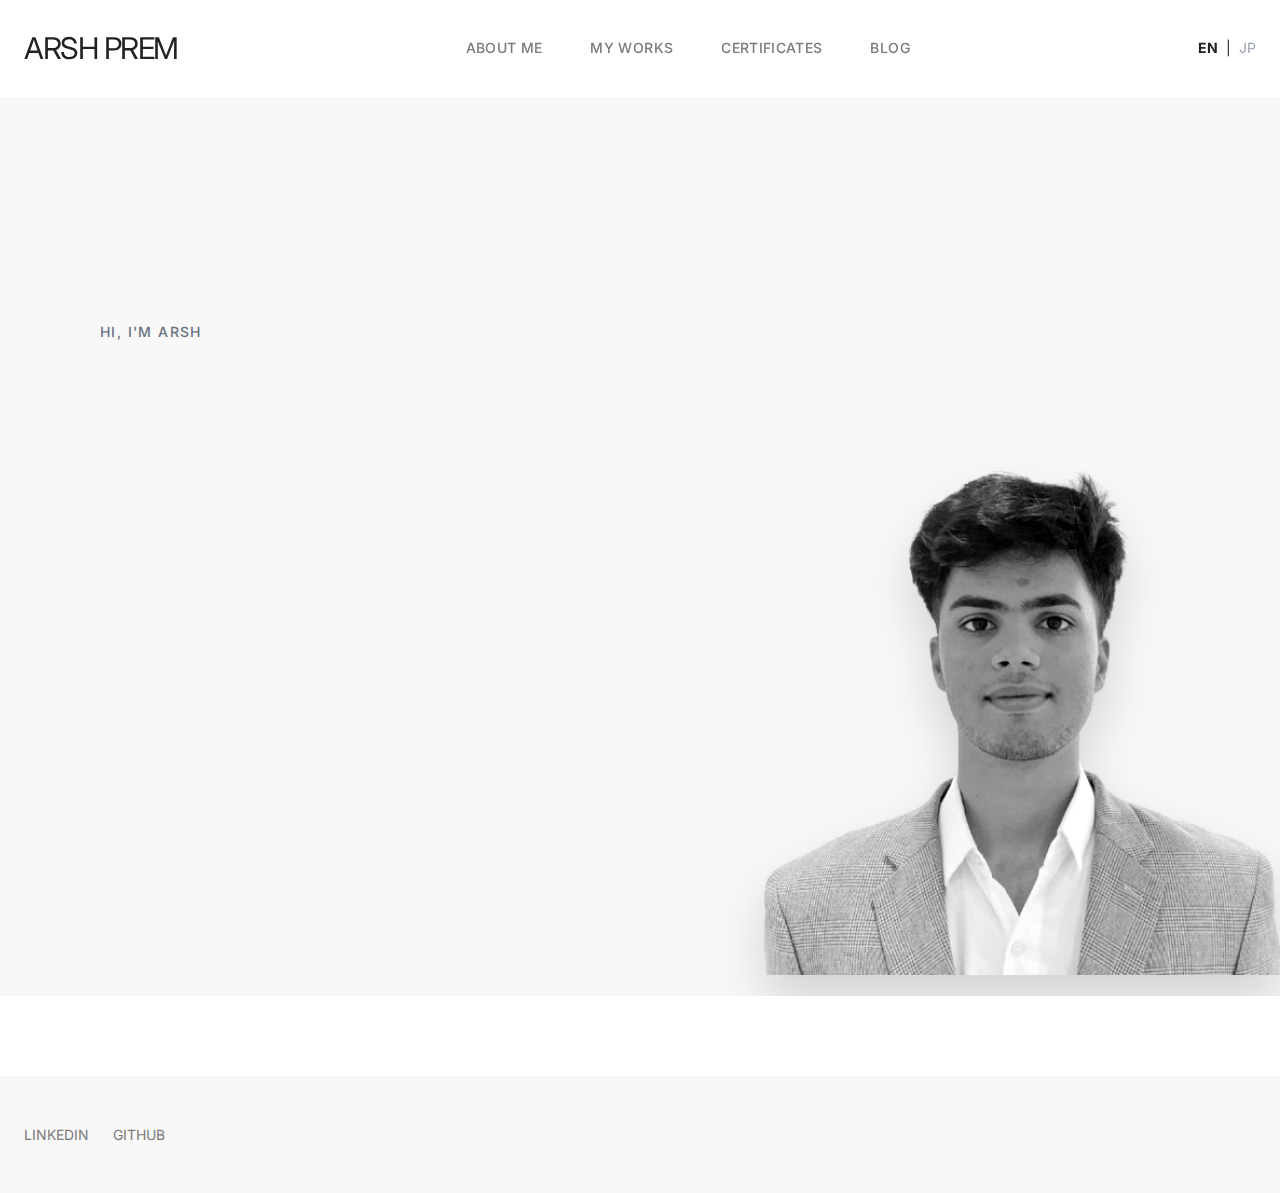
<file: index.html>
<!DOCTYPE html>
<html class="h-full">

<head>
  <title>Arsh | CS Portfolio</title>
  <meta charset="UTF-8">
  <meta name="viewport" content="width=device-width,initial-scale=1">
  <meta name="apple-mobile-web-app-capable" content="yes">
  <meta name="application-name" content="Myweb">
  <meta name="mobile-web-app-capable" content="yes">
  <meta name="csrf-param" content="authenticity_token" />
  <meta name="csrf-token"
    content="1oYr7AgPlNMmvD_nGsqAW1XfdquKNBcLRxAX7-K37GL1AYF6rWBZSDz5dRI-uV_tKO9DTlOSPlQvuVqwW3sfLA" />


  <link rel="preconnect" href="https://fonts.googleapis.com">
  <link rel="preconnect" href="https://fonts.gstatic.com" crossorigin>
  <link
    href="https://fonts.googleapis.com/css2?family=Inter:wght@100;200;300;400;500;600&family=Outfit:wght@300;400;500;600;700&display=swap"
    rel="stylesheet">




  <link rel="icon" href="images/icon.png" type="image/png">
  <link rel="icon" href="images/icon.svg" type="image/svg+xml">
  <link rel="apple-touch-icon" href="images/icon.png">

  <link rel="stylesheet" href="assets/application-8b441ae0.css" data-turbo-track="reload" />
  <link rel="stylesheet" href="assets/tailwind-ab1cb9a8.css" data-turbo-track="reload" />
  <script type="importmap" data-turbo-track="reload">{
  "imports": {
    "application": "assets/application-bfcdf840.js",
    "@hotwired/turbo-rails": "assets/turbo.min-ad2c7b86.js",
    "@hotwired/stimulus": "assets/stimulus.min-4b1e420e.js",
    "@hotwired/stimulus-loading": "assets/stimulus-loading-1fc53fe7.js",
    "controllers/application": "assets/controllers/application-3affb389.js",
    "controllers/hello_controller": "assets/controllers/hello_controller-708796bd.js",
    "controllers": "assets/controllers/index-ee64e1f1.js"
  }
}</script>
  <link rel="modulepreload" href="assets/application-bfcdf840.js">
  <link rel="modulepreload" href="assets/turbo.min-ad2c7b86.js">
  <link rel="modulepreload" href="assets/stimulus.min-4b1e420e.js">
  <link rel="modulepreload" href="assets/stimulus-loading-1fc53fe7.js">
  <link rel="modulepreload" href="assets/controllers/application-3affb389.js">
  <link rel="modulepreload" href="assets/controllers/hello_controller-708796bd.js">
  <link rel="modulepreload" href="assets/controllers/index-ee64e1f1.js">
  <script type="module">import "application"</script>
  <script src="assets/js/translations.js"></script>
  <script src="assets/js/animations.js" defer></script>
</head>

<body class="h-full anti-aliased selection:bg-primary selection:text-white overflow-x-hidden">
  <!-- Navigation -->
  <nav class="fixed top-0 left-0 right-0 z-50 minimal-nav transition-all duration-300 glass">
    <div class="container mx-auto px-6 h-24 flex items-center justify-between">
      <!-- Logo -->
      <a class="flex items-center gap-2 group" href="index.html">
        <span class="text-3xl font-black tracking-tighter group-hover:opacity-70 transition-opacity">ARSH PREM</span>
      </a>
      <div class="hidden md:flex items-center space-x-12">
        <a class="text-secondary hover:text-primary transition-colors text-sm font-medium tracking-wide uppercase"
          href="about.html" data-i18n="nav.about">About Me</a>
        <a class="text-secondary hover:text-primary transition-colors text-sm font-medium tracking-wide uppercase"
          href="projects.html" data-i18n="nav.works">MY WORKs</a>
        <a class="text-secondary hover:text-primary transition-colors text-sm font-medium tracking-wide uppercase"
          href="certificates.html" data-i18n="nav.certs">Certificates</a>
        <a class="text-secondary hover:text-primary transition-colors text-sm font-medium tracking-wide uppercase"
          href="blog.html" data-i18n="nav.blog">Blog</a>
      </div>

      <div class="flex items-center gap-4">
        <!-- Language Toggle -->
        <div class="flex items-center gap-2 text-sm">
          <button onclick="setLanguage('en')" class="lang-btn hover:text-primary transition-colors"
            data-lang="en">EN</button>
          <span class="text-gray-300">|</span>
          <button onclick="setLanguage('jp')" class="lang-btn hover:text-primary transition-colors text-gray-400"
            data-lang="jp">JP</button>
        </div>

        <!-- Mobile Menu Button -->
        <button id="mobile-menu-btn" class="md:hidden text-primary p-2">
          <svg xmlns="http://www.w3.org/2000/svg" class="h-6 w-6" fill="none" viewBox="0 0 24 24" stroke="currentColor">
            <path stroke-linecap="round" stroke-linejoin="round" stroke-width="2" d="M4 6h16M4 12h16M4 18h16" />
          </svg>
        </button>
      </div>
    </div>

    <!-- Mobile Menu Overlay -->
    <div id="mobile-menu" style="background-color: white;"
      class="hidden md:hidden absolute top-24 left-0 w-full bg-white border-b border-gray-100 p-6 flex flex-col space-y-4 shadow-lg z-50">
      <a class="text-secondary hover:text-primary transition-colors text-sm font-medium tracking-wide uppercase"
        href="about.html" data-i18n="nav.about">About Me</a>
      <a class="text-secondary hover:text-primary transition-colors text-sm font-medium tracking-wide uppercase"
        href="projects.html" data-i18n="nav.works">My Works</a>
      <a class="text-secondary hover:text-primary transition-colors text-sm font-medium tracking-wide uppercase"
        href="certificates.html" data-i18n="nav.certs">Certificates</a>
      <a class="text-secondary hover:text-primary transition-colors text-sm font-medium tracking-wide uppercase"
        href="blog.html" data-i18n="nav.blog">Blog</a>
    </div>
  </nav>

  <main class="pt-24 min-h-screen">
    <!-- BEGIN app/views/pages/home.html.erb
-->
    <div class="min-h-screen pt-24 flex flex-col md:flex-row items-stretch overflow-hidden bg-[#F8F8F8]">



      <!-- Main Content Area -->
      <div class="flex-1 grid grid-cols-1 lg:grid-cols-12 w-full">

        <!-- Typography Column (Span 7) -->
        <div class="lg:col-span-7 flex flex-col justify-start px-8 md:px-16 lg:px-24 pt-4 pb-12 relative z-20">

          <!-- Stats -->
          <div class="flex items-start gap-12 mb-20 pl-2 slide-up slide-up-delay-2">
            <div>
              <h3 class="text-2xl font-light text-primary">15+</h3>
              <p class="text-[9px] text-gray-500 uppercase tracking-wide mt-1" data-i18n="stats.repos">Repositories</p>
            </div>
            <div>
              <h3 class="text-2xl font-light text-primary">3+</h3>
              <p class="text-[9px] text-gray-500 uppercase tracking-wide mt-1" data-i18n="stats.years">Years Coding</p>
            </div>
            <div>
              <h3 class="text-2xl font-light text-primary">100%</h3>
              <p class="text-[9px] text-gray-500 uppercase tracking-wide mt-1" data-i18n="stats.committed">Committed</p>
            </div>
          </div>

          <!-- Intro Section -->
          <div class="space-y-6 relative">
            <div class="space-y-2">
              <p class="text-sm font-medium text-gray-500 uppercase tracking-widest pl-1 fade-in"
                data-i18n="hero.greeting">Hi,
                I'm Arsh</p>
              <h1
                class="text-7xl xl:text-8xl font-semibold tracking-tighter text-[#1a1a1a] -ml-1 leading-tight slide-up"
                data-i18n="hero.title">
                <div
                  class="reveal-text-container text-transparent bg-clip-text bg-gradient-to-r from-gray-900 via-gray-600 to-gray-900 animate-gradient">
                  Software Engineer</div>
              </h1>
            </div>

            <p class="text-lg text-gray-500 font-light max-w-xl leading-relaxed slide-up slide-up-delay-1"
              data-i18n="hero.intro">
              Hello, I'm <strong class="text-primary font-semibold">Arsh Prem</strong>, a software engineer passionate
              about building scalable, production-ready applications. My core expertise lies in <strong
                class="text-primary font-semibold">AI, backend, and full-stack
                development</strong>.
              <br /><br />
              I thrive on <strong class="text-primary font-semibold">solving complex problems</strong>, transforming
              innovative ideas into robust technical solutions, and driving impact within collaborative, high-growth
              environments.
            </p>

            <!-- CTAs -->
            <div class="pt-6 flex gap-6 slide-up slide-up-delay-3">
              <a href="contact.html"
                class="px-6 py-3 bg-[#1a1a1a] text-white text-xs uppercase tracking-widest font-medium hover:bg-black transition-colors"
                data-i18n="nav.contact">
                Contact Me
              </a>
              <a href="arsh_resume.pdf" target="_blank"
                class="px-6 py-3 border border-gray-300 text-[#1a1a1a] text-xs uppercase tracking-widest font-medium hover:border-black transition-colors"
                data-i18n="nav.resume">
                Resume
              </a>
            </div>
          </div>

          <!-- Scroll Down -->

        </div>

        <!-- Image Column (Span 5) -->
        <div class="lg:col-span-5 relative flex items-end justify-center overflow-visible h-[50vh] lg:h-auto">
          <div class="w-full h-full flex items-end justify-center relative">
            <!-- Image scaled to fit bottom layout -->
            <img
              class="h-[85%] w-auto object-contain grayscale contrast-110 brightness-110 drop-shadow-2xl translate-y-12 fade-in delay-500 animate-float"
              alt="Arsh Profile" src="assets/profile-48eebc30.png" />
          </div>
        </div>

      </div>
    </div>

    <!-- END app/views/pages/home.html.erb -->
  </main>

  <footer class="border-t border-gray-100 py-12 mt-20 bg-tertiary">
    <div class="container mx-auto px-6 flex flex-col md:flex-row justify-between items-center gap-6">

      <div class="flex gap-6">
        <a href="https://www.linkedin.com/in/arsh-prem-0606542b7" target="_blank"
          class="text-secondary hover:text-primary transition-colors text-sm uppercase">LinkedIn</a>
        <a href="https://github.com/arshprem01" target="_blank"
          class="text-secondary hover:text-primary transition-colors text-sm uppercase">GitHub</a>
      </div>
    </div>
  </footer>
  <script>
    function initMobileMenu() {
      const mobileBtn = document.getElementById('mobile-menu-btn');
      const mobileMenu = document.getElementById('mobile-menu');
      if (mobileBtn && mobileMenu) {
        const newBtn = mobileBtn.cloneNode(true);
        mobileBtn.parentNode.replaceChild(newBtn, mobileBtn);
        newBtn.addEventListener('click', (e) => {
          e.stopPropagation();
          mobileMenu.classList.toggle('hidden');
        });
      }
    }
    document.addEventListener('DOMContentLoaded', initMobileMenu);
    document.addEventListener('turbo:load', initMobileMenu);
  </script>
</body>

</html>
<!-- END app/views/layouts/application.html.erb -->
</file>
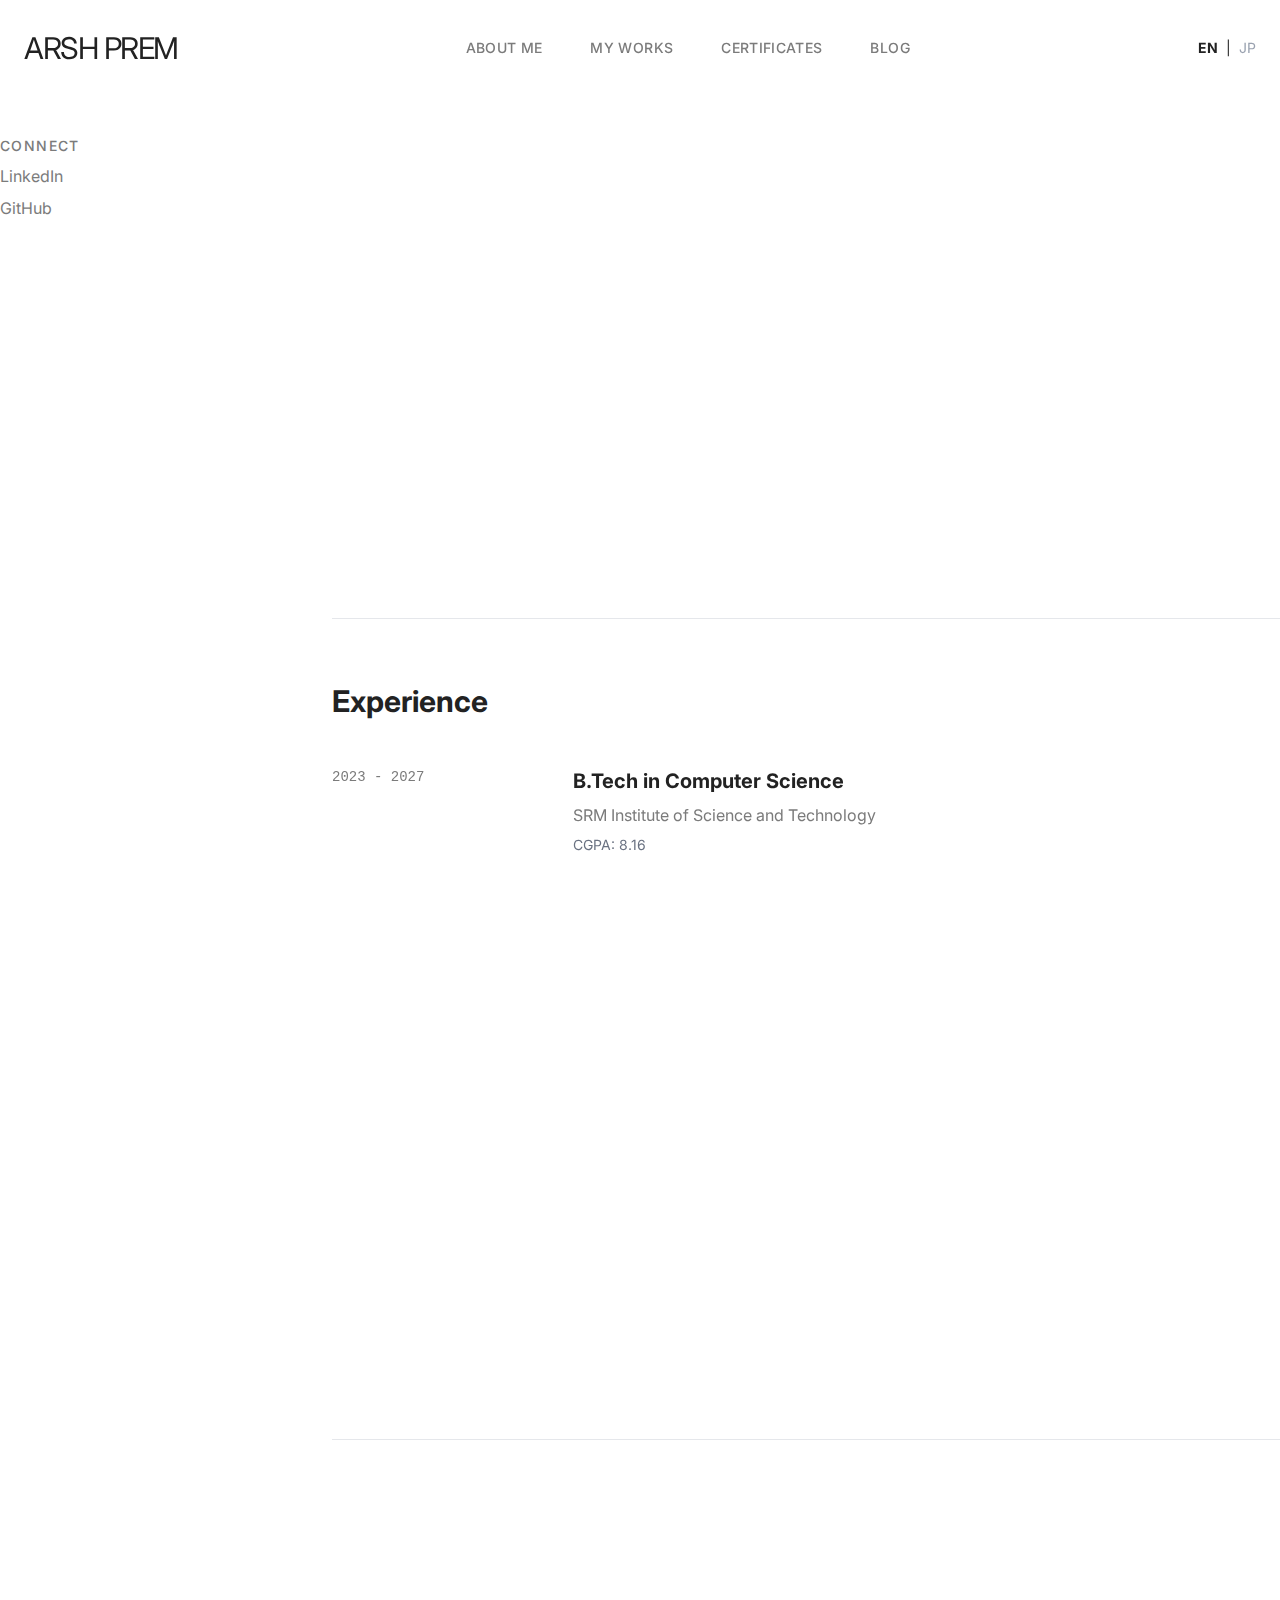
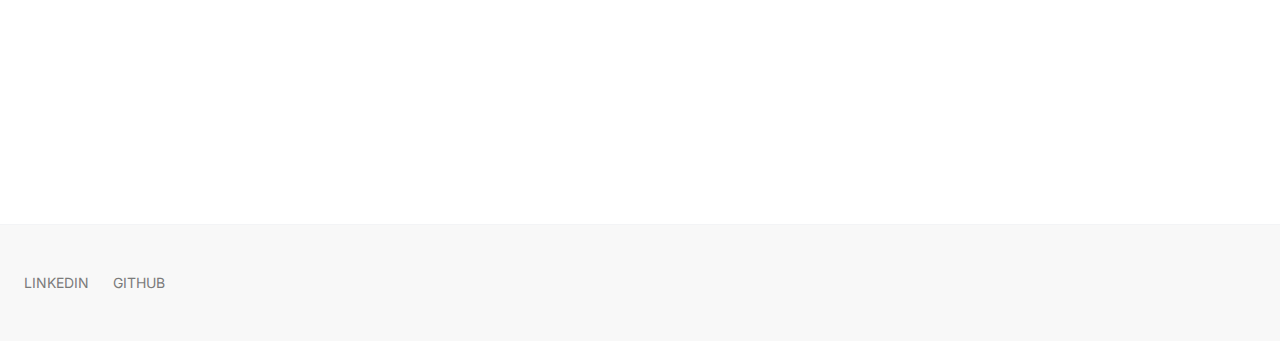
<file: about.html>
<!DOCTYPE html>
<html class="h-full">

<head>
  <title>Arsh | CS Portfolio</title>
  <meta charset="UTF-8">
  <meta name="viewport" content="width=device-width,initial-scale=1">
  <meta name="apple-mobile-web-app-capable" content="yes">
  <meta name="application-name" content="Myweb">
  <meta name="mobile-web-app-capable" content="yes">
  <meta name="csrf-param" content="authenticity_token" />
  <meta name="csrf-token"
    content="7Sw6ce-aMvyzPfEk82ghXAvuG5y8VZLsTz5LYaFix0XOq5DnSvX_Z6l4u9HXG_7qdt4ueWXzu7MnlwY-GK40Cw" />


  <link rel="preconnect" href="https://fonts.googleapis.com">
  <link rel="preconnect" href="https://fonts.gstatic.com" crossorigin>
  <link
    href="https://fonts.googleapis.com/css2?family=Inter:wght@100;200;300;400;500;600&family=Outfit:wght@300;400;500;600;700&display=swap"
    rel="stylesheet">




  <link rel="icon" href="images/icon.png" type="image/png">
  <link rel="icon" href="images/icon.svg" type="image/svg+xml">
  <link rel="apple-touch-icon" href="images/icon.png">

  <link rel="stylesheet" href="assets/application-8b441ae0.css" data-turbo-track="reload" />
  <link rel="stylesheet" href="assets/tailwind-ab1cb9a8.css" data-turbo-track="reload" />
  <script type="importmap" data-turbo-track="reload">{
  "imports": {
    "application": "assets/application-bfcdf840.js",
    "@hotwired/turbo-rails": "assets/turbo.min-ad2c7b86.js",
    "@hotwired/stimulus": "assets/stimulus.min-4b1e420e.js",
    "@hotwired/stimulus-loading": "assets/stimulus-loading-1fc53fe7.js",
    "controllers/application": "assets/controllers/application-3affb389.js",
    "controllers/hello_controller": "assets/controllers/hello_controller-708796bd.js",
    "controllers": "assets/controllers/index-ee64e1f1.js"
  }
}</script>
  <link rel="modulepreload" href="assets/application-bfcdf840.js">
  <link rel="modulepreload" href="assets/turbo.min-ad2c7b86.js">
  <link rel="modulepreload" href="assets/stimulus.min-4b1e420e.js">
  <link rel="modulepreload" href="assets/stimulus-loading-1fc53fe7.js">
  <link rel="modulepreload" href="assets/controllers/application-3affb389.js">
  <link rel="modulepreload" href="assets/controllers/hello_controller-708796bd.js">
  <link rel="modulepreload" href="assets/controllers/index-ee64e1f1.js">
  <script type="module">import "application"</script>
  <script src="assets/js/translations.js"></script>
  <script src="assets/js/animations.js" defer></script>
</head>

<body class="h-full anti-aliased selection:bg-primary selection:text-white overflow-x-hidden">
  <!-- Navigation -->
  <nav class="fixed top-0 left-0 right-0 z-50 minimal-nav transition-all duration-300 glass">
    <div class="container mx-auto px-6 h-24 flex items-center justify-between">
      <!-- Logo -->
      <a class="flex items-center gap-2 group" href="index.html">
        <span class="text-3xl font-black tracking-tighter group-hover:opacity-70 transition-opacity">ARSH PREM</span>
      </a>
      <div class="hidden md:flex items-center space-x-12">
        <a class="text-secondary hover:text-primary transition-colors text-sm font-medium tracking-wide uppercase"
          href="about.html" data-i18n="nav.about">About Me</a>
        <a class="text-secondary hover:text-primary transition-colors text-sm font-medium tracking-wide uppercase"
          href="projects.html" data-i18n="nav.works">MY WORKs</a>
        <a class="text-secondary hover:text-primary transition-colors text-sm font-medium tracking-wide uppercase"
          href="certificates.html" data-i18n="nav.certs">Certificates</a>
        <a class="text-secondary hover:text-primary transition-colors text-sm font-medium tracking-wide uppercase"
          href="blog.html" data-i18n="nav.blog">Blog</a>
      </div>

      <div class="flex items-center gap-4">
        <!-- Language Toggle -->
        <div class="flex items-center gap-2 text-sm">
          <button onclick="setLanguage('en')" class="lang-btn hover:text-primary transition-colors"
            data-lang="en">EN</button>
          <span class="text-gray-300">|</span>
          <button onclick="setLanguage('jp')" class="lang-btn hover:text-primary transition-colors text-gray-400"
            data-lang="jp">JP</button>
        </div>

        <!-- Mobile Menu Button -->
        <button id="mobile-menu-btn" class="md:hidden text-primary p-2">
          <svg xmlns="http://www.w3.org/2000/svg" class="h-6 w-6" fill="none" viewBox="0 0 24 24" stroke="currentColor">
            <path stroke-linecap="round" stroke-linejoin="round" stroke-width="2" d="M4 6h16M4 12h16M4 18h16" />
          </svg>
        </button>
      </div>
    </div>

    <!-- Mobile Menu Overlay -->
    <div id="mobile-menu" style="background-color: white;"
      class="hidden md:hidden absolute top-24 left-0 w-full bg-white border-b border-gray-100 p-6 flex flex-col space-y-4 shadow-lg z-50">
      <a class="text-secondary hover:text-primary transition-colors text-sm font-medium tracking-wide uppercase"
        href="about.html" data-i18n="nav.about">About Me</a>
      <a class="text-secondary hover:text-primary transition-colors text-sm font-medium tracking-wide uppercase"
        href="projects.html" data-i18n="nav.works">My Works</a>
      <a class="text-secondary hover:text-primary transition-colors text-sm font-medium tracking-wide uppercase"
        href="certificates.html" data-i18n="nav.certs">Certificates</a>
      <a class="text-secondary hover:text-primary transition-colors text-sm font-medium tracking-wide uppercase"
        href="blog.html" data-i18n="nav.blog">Blog</a>
    </div>
  </nav>

  <main class="pt-24 min-h-screen">
    <!-- BEGIN app/views/pages/about.html.erb
-->
    <div class="grid grid-cols-1 md:grid-cols-12 gap-12 py-10">

      <!-- Sidebar / Role Title -->
      <div class="md:col-span-4 lg:col-span-3 space-y-8 md:sticky md:top-32 self-start">


        <div>
          <h2 class="text-sm uppercase tracking-widest text-secondary font-medium mb-2" data-i18n="about.connect">
            Connect</h2>
          <div class="flex flex-col gap-2 pl-4">
            <a href="https://www.linkedin.com/in/arsh-prem-0606542b7" target="_blank"
              class="no-underline text-secondary hover:text-primary transition-colors">LinkedIn</a>
            <a href="https://github.com/arshprem01" target="_blank"
              class="no-underline text-secondary hover:text-primary transition-colors">GitHub</a>
          </div>
        </div>
      </div>

      <!-- Main Content -->
      <div class="md:col-span-8 lg:col-span-9 space-y-24">

        <!-- Bio -->
        <section>
          <h1 class="text-5xl md:text-7xl font-bold tracking-tighter text-primary mb-12 slide-up"
            data-i18n="about.title">
            About Me
          </h1>
          <div
            class="text-xl md:text-2xl leading-relaxed text-secondary font-light space-y-8 max-w-3xl slide-up slide-up-delay-1">
            <p class="text-primary" data-i18n="about.bio1">
              Hi! I'm Arsh. I believe that good code is like good design — invisible but powerful.
            </p>
            <p data-i18n="about.bio2">
              My journey into coding started with curiosity and has evolved into a disciplined pursuit of building
              scalable, user-centric applications. I combine technical depth in Ruby on Rails and React with a sharp eye
              for minimalist aesthetics.
            </p>
          </div>
        </section>

        <!-- Experience -->
        <section class="border-t border-gray-200 pt-16">
          <h2 class="text-3xl font-bold text-primary mb-12" data-i18n="about.exp.title">Experience</h2>

          <div class="space-y-12">
            <div class="group grid grid-cols-1 md:grid-cols-4 gap-4 transition-all animate-on-scroll">
              <div class="text-secondary font-mono text-sm">2023 - 2027</div>
              <div class="md:col-span-3 space-y-2">
                <h3 class="text-xl font-bold text-primary" data-i18n="exp.student">B.Tech in Computer Science</h3>
                <p class="text-secondary">SRM Institute of Science and Technology</p>
                <p class="text-gray-500 mt-2 text-sm">CGPA: 8.16</p>
              </div>
            </div>

            <div class="group grid grid-cols-1 md:grid-cols-4 gap-4 transition-all animate-on-scroll">
              <div class="text-secondary font-mono text-sm">Dec 2025 - Jan 2026</div>
              <div class="md:col-span-3 space-y-2">
                <h3 class="text-xl font-bold text-primary" data-i18n="exp.intern1">Software Engineer Intern</h3>
                <p class="text-secondary">Blubirch</p>
                <p class="text-gray-500 mt-2 text-sm max-w-xl">
                  Worked on backend development using Ruby on Rails and RESTful APIs, contributing to internal IT
                  systems and application features.
                </p>
              </div>
            </div>

            <div class="group grid grid-cols-1 md:grid-cols-4 gap-4 transition-all animate-on-scroll">
              <div class="text-secondary font-mono text-sm">June 2025 - July 2025</div>
              <div class="md:col-span-3 space-y-2">
                <h3 class="text-xl font-bold text-primary" data-i18n="exp.intern2">Tech Intern</h3>
                <p class="text-secondary">Youth for Seva</p>
                <p class="text-gray-500 mt-2 text-sm max-w-xl">
                  Contributed to development and enhancement of technical features supporting organizational workflows.
                  Collaborated with cross-functional teams to analyze requirements.
                </p>
              </div>
            </div>

            <div class="group grid grid-cols-1 md:grid-cols-4 gap-4 transition-all animate-on-scroll">
              <div class="text-secondary font-mono text-sm">Jan 2025 - Present</div>
              <div class="md:col-span-3 space-y-2">
                <h3 class="text-xl font-bold text-primary" data-i18n="exp.mun">President, Model United Nations (MUN)
                  Club</h3>
                <p class="text-secondary">SRM Institute of Science and Technology</p>
                <p class="text-gray-500 mt-2 text-sm max-w-xl">
                  Led organization of MUN conferences, debates, and training sessions; managed core team and coordinated
                  inter-departmental activities.
                </p>
              </div>
            </div>
          </div>
        </section>

        <!-- Skills -->
        <section class="border-t border-gray-200 pt-16">
          <h2 class="text-3xl font-bold text-primary mb-12 animate-on-scroll" data-i18n="about.skills.title">Technical
            Skills</h2>
          <div class="flex flex-wrap gap-4 animate-on-scroll">
            <span
              class="px-6 py-3 border border-gray-200 rounded-full text-secondary hover:bg-primary hover:text-white hover:border-primary transition-all duration-300">
              Ruby on Rails
            </span>
            <span
              class="px-6 py-3 border border-gray-200 rounded-full text-secondary hover:bg-primary hover:text-white hover:border-primary transition-all duration-300">
              Node.js
            </span>
            <span
              class="px-6 py-3 border border-gray-200 rounded-full text-secondary hover:bg-primary hover:text-white hover:border-primary transition-all duration-300">
              JavaScript
            </span>
            <span
              class="px-6 py-3 border border-gray-200 rounded-full text-secondary hover:bg-primary hover:text-white hover:border-primary transition-all duration-300">
              React.js
            </span>
            <span
              class="px-6 py-3 border border-gray-200 rounded-full text-secondary hover:bg-primary hover:text-white hover:border-primary transition-all duration-300">
              PostgreSQL
            </span>
            <span
              class="px-6 py-3 border border-gray-200 rounded-full text-secondary hover:bg-primary hover:text-white hover:border-primary transition-all duration-300">
              SQLite
            </span>
            <span
              class="px-6 py-3 border border-gray-200 rounded-full text-secondary hover:bg-primary hover:text-white hover:border-primary transition-all duration-300">
              Python
            </span>
            <span
              class="px-6 py-3 border border-gray-200 rounded-full text-secondary hover:bg-primary hover:text-white hover:border-primary transition-all duration-300">
              Java
            </span>
            <span
              class="px-6 py-3 border border-gray-200 rounded-full text-secondary hover:bg-primary hover:text-white hover:border-primary transition-all duration-300">
              C++
            </span>
            <span
              class="px-6 py-3 border border-gray-200 rounded-full text-secondary hover:bg-primary hover:text-white hover:border-primary transition-all duration-300">
              Docker
            </span>
            <span
              class="px-6 py-3 border border-gray-200 rounded-full text-secondary hover:bg-primary hover:text-white hover:border-primary transition-all duration-300">
              Git
            </span>
            <span
              class="px-6 py-3 border border-gray-200 rounded-full text-secondary hover:bg-primary hover:text-white hover:border-primary transition-all duration-300">
              Antigravity
            </span>
          </div>
        </section>

      </div>
    </div>

    <!-- END app/views/pages/about.html.erb -->
  </main>

  <footer class="border-t border-gray-100 py-12 mt-20 bg-tertiary">
    <div class="container mx-auto px-6 flex flex-col md:flex-row justify-between items-center gap-6">

      <div class="flex gap-6">
        <a href="https://www.linkedin.com/in/arsh-prem-0606542b7" target="_blank"
          class="text-secondary hover:text-primary transition-colors text-sm uppercase">LinkedIn</a>
        <a href="https://github.com/arshprem01" target="_blank"
          class="text-secondary hover:text-primary transition-colors text-sm uppercase">GitHub</a>
      </div>
    </div>
  </footer>
  <script>
    function initMobileMenu() {
      const mobileBtn = document.getElementById('mobile-menu-btn');
      const mobileMenu = document.getElementById('mobile-menu');
      if (mobileBtn && mobileMenu) {
        const newBtn = mobileBtn.cloneNode(true);
        mobileBtn.parentNode.replaceChild(newBtn, mobileBtn);
        newBtn.addEventListener('click', (e) => {
          e.stopPropagation();
          mobileMenu.classList.toggle('hidden');
        });
      }
    }
    document.addEventListener('DOMContentLoaded', initMobileMenu);
    document.addEventListener('turbo:load', initMobileMenu);
  </script>
</body>

</html>
<!-- END app/views/layouts/application.html.erb -->
</file>
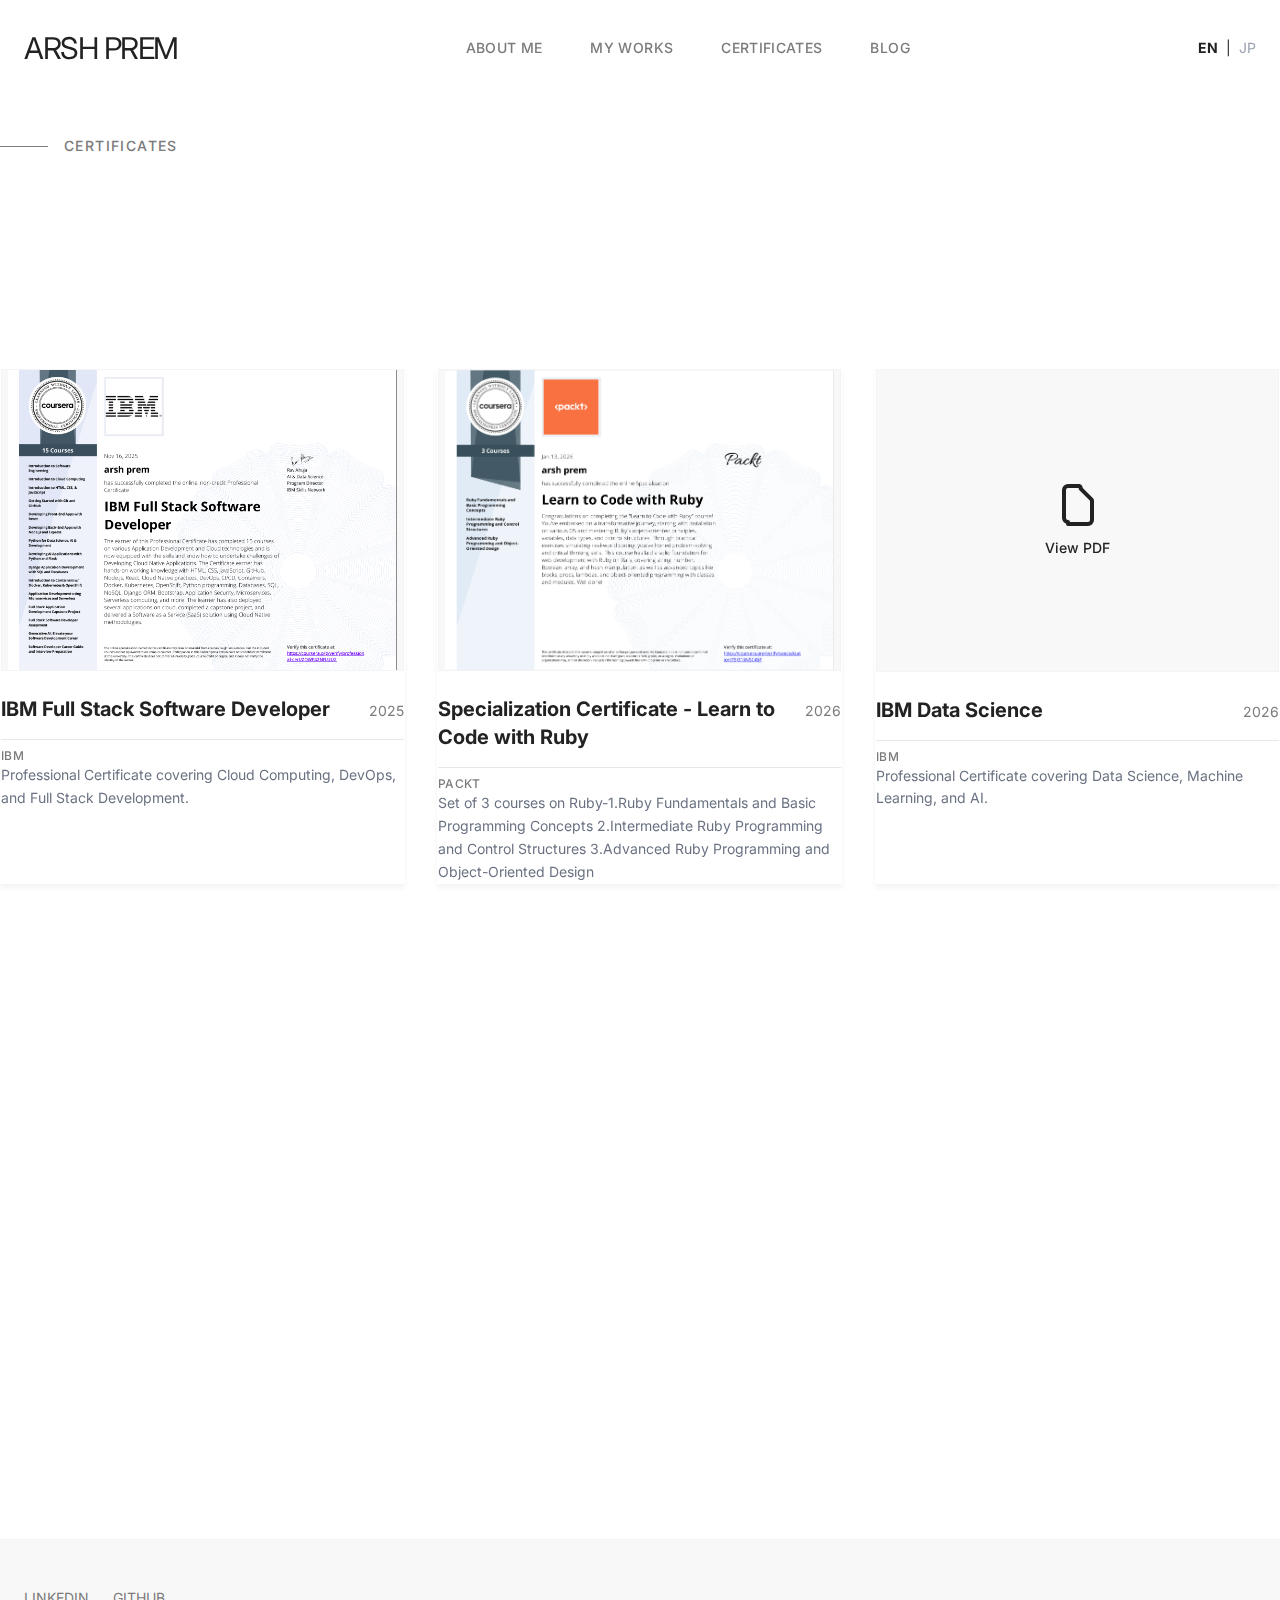
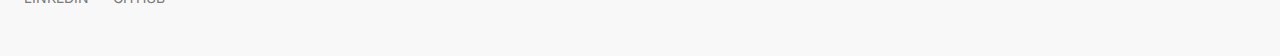
<file: certificates.html>
<!DOCTYPE html>
<html class="h-full">

<head>
  <title>Arsh | CS Portfolio</title>
  <meta charset="UTF-8">
  <meta name="viewport" content="width=device-width,initial-scale=1">
  <meta name="apple-mobile-web-app-capable" content="yes">
  <meta name="application-name" content="Myweb">
  <meta name="mobile-web-app-capable" content="yes">
  <meta name="csrf-param" content="authenticity_token" />
  <meta name="csrf-token"
    content="HlLkj_oVSErKgn4seSxDuDUg9Kzrdx_0Jqie8weq5Aw91U4ZX3qF0dDHNNldX5wOSBDBSTLRNqtOAdOsvmYXQg" />


  <link rel="preconnect" href="https://fonts.googleapis.com">
  <link rel="preconnect" href="https://fonts.gstatic.com" crossorigin>
  <link
    href="https://fonts.googleapis.com/css2?family=Inter:wght@100;200;300;400;500;600&family=Outfit:wght@300;400;500;600;700&display=swap"
    rel="stylesheet">




  <link rel="icon" href="images/icon.png" type="image/png">
  <link rel="icon" href="images/icon.svg" type="image/svg+xml">
  <link rel="apple-touch-icon" href="images/icon.png">

  <link rel="stylesheet" href="assets/application-8b441ae0.css" data-turbo-track="reload" />
  <link rel="stylesheet" href="assets/tailwind-ab1cb9a8.css" data-turbo-track="reload" />
  <script type="importmap" data-turbo-track="reload">{
  "imports": {
    "application": "assets/application-bfcdf840.js",
    "@hotwired/turbo-rails": "assets/turbo.min-ad2c7b86.js",
    "@hotwired/stimulus": "assets/stimulus.min-4b1e420e.js",
    "@hotwired/stimulus-loading": "assets/stimulus-loading-1fc53fe7.js",
    "controllers/application": "assets/controllers/application-3affb389.js",
    "controllers/hello_controller": "assets/controllers/hello_controller-708796bd.js",
    "controllers": "assets/controllers/index-ee64e1f1.js"
  }
}</script>
  <link rel="modulepreload" href="assets/application-bfcdf840.js">
  <link rel="modulepreload" href="assets/turbo.min-ad2c7b86.js">
  <link rel="modulepreload" href="assets/stimulus.min-4b1e420e.js">
  <link rel="modulepreload" href="assets/stimulus-loading-1fc53fe7.js">
  <link rel="modulepreload" href="assets/controllers/application-3affb389.js">
  <link rel="modulepreload" href="assets/controllers/hello_controller-708796bd.js">
  <link rel="modulepreload" href="assets/controllers/index-ee64e1f1.js">
  <script type="module">import "application"</script>
  <script src="assets/js/translations.js"></script>
  <script src="assets/js/animations.js" defer></script>
</head>

<body class="h-full anti-aliased selection:bg-primary selection:text-white overflow-x-hidden">
  <!-- Navigation -->
  <nav class="fixed top-0 left-0 right-0 z-50 minimal-nav transition-all duration-300 glass">
    <div class="container mx-auto px-6 h-24 flex items-center justify-between">
      <!-- Logo -->
      <a class="flex items-center gap-2 group" href="index.html">
        <span class="text-3xl font-black tracking-tighter group-hover:opacity-70 transition-opacity">ARSH PREM</span>
      </a>
      <div class="hidden md:flex items-center space-x-12">
        <a class="text-secondary hover:text-primary transition-colors text-sm font-medium tracking-wide uppercase"
          href="about.html" data-i18n="nav.about">About Me</a>
        <a class="text-secondary hover:text-primary transition-colors text-sm font-medium tracking-wide uppercase"
          href="projects.html" data-i18n="nav.works">MY WORKs</a>
        <a class="text-secondary hover:text-primary transition-colors text-sm font-medium tracking-wide uppercase"
          href="certificates.html" data-i18n="nav.certs">Certificates</a>
        <a class="text-secondary hover:text-primary transition-colors text-sm font-medium tracking-wide uppercase"
          href="blog.html" data-i18n="nav.blog">Blog</a>
      </div>

      <div class="flex items-center gap-4">
        <!-- Language Toggle -->
        <div class="flex items-center gap-2 text-sm">
          <button onclick="setLanguage('en')" class="lang-btn hover:text-primary transition-colors"
            data-lang="en">EN</button>
          <span class="text-gray-300">|</span>
          <button onclick="setLanguage('jp')" class="lang-btn hover:text-primary transition-colors text-gray-400"
            data-lang="jp">JP</button>
        </div>

        <!-- Mobile Menu Button -->
        <button id="mobile-menu-btn" class="md:hidden text-primary p-2">
          <svg xmlns="http://www.w3.org/2000/svg" class="h-6 w-6" fill="none" viewBox="0 0 24 24" stroke="currentColor">
            <path stroke-linecap="round" stroke-linejoin="round" stroke-width="2" d="M4 6h16M4 12h16M4 18h16" />
          </svg>
        </button>
      </div>
    </div>

    <!-- Mobile Menu Overlay -->
    <div id="mobile-menu" style="background-color: white;"
      class="hidden md:hidden absolute top-24 left-0 w-full bg-white border-b border-gray-100 p-6 flex flex-col space-y-4 shadow-lg z-50">
      <a class="text-secondary hover:text-primary transition-colors text-sm font-medium tracking-wide uppercase"
        href="about.html" data-i18n="nav.about">About Me</a>
      <a class="text-secondary hover:text-primary transition-colors text-sm font-medium tracking-wide uppercase"
        href="projects.html" data-i18n="nav.works">My Works</a>
      <a class="text-secondary hover:text-primary transition-colors text-sm font-medium tracking-wide uppercase"
        href="certificates.html" data-i18n="nav.certs">Certificates</a>
      <a class="text-secondary hover:text-primary transition-colors text-sm font-medium tracking-wide uppercase"
        href="blog.html" data-i18n="nav.blog">Blog</a>
    </div>
  </nav>

  <main class="pt-24 min-h-screen">
    <!-- BEGIN app/views/pages/certificates.html.erb
-->
    <div class="space-y-20 py-10">
      <!-- Page Header -->
      <div class="space-y-4 max-w-3xl">
        <div class="flex items-center gap-4 text-secondary fade-in">
          <span class="w-12 h-[1px] bg-secondary"></span>
          <span class="uppercase tracking-widest text-sm font-medium" data-i18n="certs.subheader">Achievements</span>
        </div>
        <h1 class="text-5xl md:text-7xl font-bold tracking-tighter text-primary slide-up" data-i18n="certs.title">
          Certificates
        </h1>
        <p class="text-secondary text-xl font-light max-w-2xl slide-up slide-up-delay-1" data-i18n="certs.desc">
          Professional certifications and recognitions.
        </p>
      </div>

      <!-- Certificates Grid -->
      <div id="certificates-container" class="grid grid-cols-1 md:grid-cols-2 lg:grid-cols-3 gap-x-8 gap-y-16">
        <!-- Certificates will be loaded here dynamically -->
      </div>
    </div>
    <!-- END app/views/pages/certificates.html.erb -->
  </main>

  <footer class="border-t border-gray-100 py-12 mt-20 bg-tertiary">
    <div class="container mx-auto px-6 flex flex-col md:flex-row justify-between items-center gap-6">

      <div class="flex gap-6">
        <a href="https://www.linkedin.com/in/arsh-prem-0606542b7" target="_blank"
          class="text-secondary hover:text-primary transition-colors text-sm uppercase">LinkedIn</a>
        <a href="https://github.com/arshprem01" target="_blank"
          class="text-secondary hover:text-primary transition-colors text-sm uppercase">GitHub</a>
      </div>
    </div>
  </footer>
  <script>
    function initMobileMenu() {
      const mobileBtn = document.getElementById('mobile-menu-btn');
      const mobileMenu = document.getElementById('mobile-menu');
      if (mobileBtn && mobileMenu) {
        const newBtn = mobileBtn.cloneNode(true);
        mobileBtn.parentNode.replaceChild(newBtn, mobileBtn);
        newBtn.addEventListener('click', (e) => {
          e.stopPropagation();
          mobileMenu.classList.toggle('hidden');
        });
      }
    }

    function parseCSV(text) {
      // Robust CSV parsing handling quotes and commas within quotes
      const lines = text.split('\n');
      const headers = lines[0].split(',').map(h => h.trim());
      const data = [];

      for (let i = 1; i < lines.length; i++) {
        const line = lines[i].trim();
        if (!line) continue;

        const row = {};
        let currentVal = '';
        let inQuotes = false;
        let colIndex = 0;

        for (let j = 0; j < line.length; j++) {
          const char = line[j];

          if (char === '"') {
            inQuotes = !inQuotes;
          } else if (char === ',' && !inQuotes) {
            row[headers[colIndex]] = currentVal.trim().replace(/^"|"$/g, ''); // Remove surrounding quotes
            currentVal = '';
            colIndex++;
          } else {
            currentVal += char;
          }
        }
        // Last column
        if (colIndex < headers.length) {
          row[headers[colIndex]] = currentVal.trim().replace(/^"|"$/g, '');
        }

        data.push(row);
      }
      return data;
    }

    function loadCertificates() {
      const container = document.getElementById('certificates-container');
      if (!container) return;

      // Prevent double loading race condition
      if (container.dataset.loading === "true") return;
      container.dataset.loading = "true";

      // Clear container to prevent duplicates on reload
      container.innerHTML = '';

      fetch('certificates.csv')
        .then(response => {
          if (!response.ok) throw new Error("Failed to load CSV");
          return response.text();
        })
        .then(data => {
          const certificates = parseCSV(data);

          if (certificates.length === 0) {
            container.innerHTML = '<p class="text-gray-500">No certificates found.</p>';
            return;
          }

          certificates.forEach(cert => {
            const imageSource = cert.Image ? cert.Image.trim() : '';
            const lowerSource = imageSource.toLowerCase();
            let imageHtml;

            if (lowerSource.endsWith('.png') || lowerSource.endsWith('.jpg') || lowerSource.endsWith('.jpeg') || lowerSource.endsWith('.gif') || lowerSource.endsWith('.svg') || lowerSource.endsWith('.webp')) {
              imageHtml = `<img src="${imageSource}" alt="${cert.Title}" class="w-full h-full object-contain group-hover:scale-105 transition-transform duration-500">`;
            } else if (lowerSource.endsWith('.pdf')) {
              imageHtml = `
                    <div class="w-full h-full bg-red-50 group-hover:bg-red-100 transition-colors duration-500 relative flex flex-col items-center justify-center p-6 text-center">
                        <svg class="w-12 h-12 text-red-500 mb-2" fill="none" stroke="currentColor" viewBox="0 0 24 24"><path stroke-linecap="round" stroke-linejoin="round" stroke-width="2" d="M7 21h10a2 2 0 002-2V9.414a1 1 0 00-.293-.707l-5.414-5.414A1 1 0 0012.586 2H7a2 2 0 00-2 2v14a2 2 0 002 2z"></path></svg>
                        <span class="text-sm font-medium text-red-600">View PDF</span>
                    </div>
                 `;
            } else {
              imageHtml = `
                    <div class="w-full h-full bg-gray-50 group-hover:bg-gray-100 transition-colors duration-500 relative flex items-center justify-center">
                      <span class="text-4xl opacity-20 group-hover:opacity-40 transition-opacity">${cert.Image || 'CERT'}</span>
                    </div>
                `;
            }

            const card = `
              <a href="${imageSource}" target="_blank" class="glass-card tilt-card spotlight p-4 rounded-lg group flex flex-col space-y-6 cursor-pointer block animate-on-scroll">
                <div class="aspect-[4/3] bg-tertiary overflow-hidden border border-gray-100">
                  ${imageHtml}
                </div>
                <div class="space-y-2">
                  <div class="flex justify-between items-baseline border-b border-gray-200 pb-4 group-hover:border-primary transition-colors">
                    <h3 class="text-xl font-bold text-primary max-w-[80%]">${cert.Title}</h3>
                    <span class="text-sm text-secondary group-hover:text-primary transition-colors">${cert.Year}</span>
                  </div>
                  <div class="space-y-1">
                    <p class="text-secondary font-medium uppercase tracking-wide text-xs">${cert.Issuer}</p>
                    <p class="text-gray-500 text-sm leading-relaxed">${cert.Description}</p>
                  </div>
                </div>
              </a>
            `;
            container.innerHTML += card;
          });
        })
        .catch(err => {
          console.error('Error loading certificates:', err);
          container.innerHTML = '<p class="text-red-500">Error loading certificates. Please check console.</p>';
        })
        .finally(() => {
          container.dataset.loading = "false";
          if (window.initAnimations) window.initAnimations();
        });
    }

    // Initialize scripts
    function init() {
      initMobileMenu();
      loadCertificates();
    }

    document.addEventListener('DOMContentLoaded', init);
    document.addEventListener('turbo:load', init);
  </script>
</body>

</html>
<!-- END app/views/layouts/application.html.erb -->
</file>
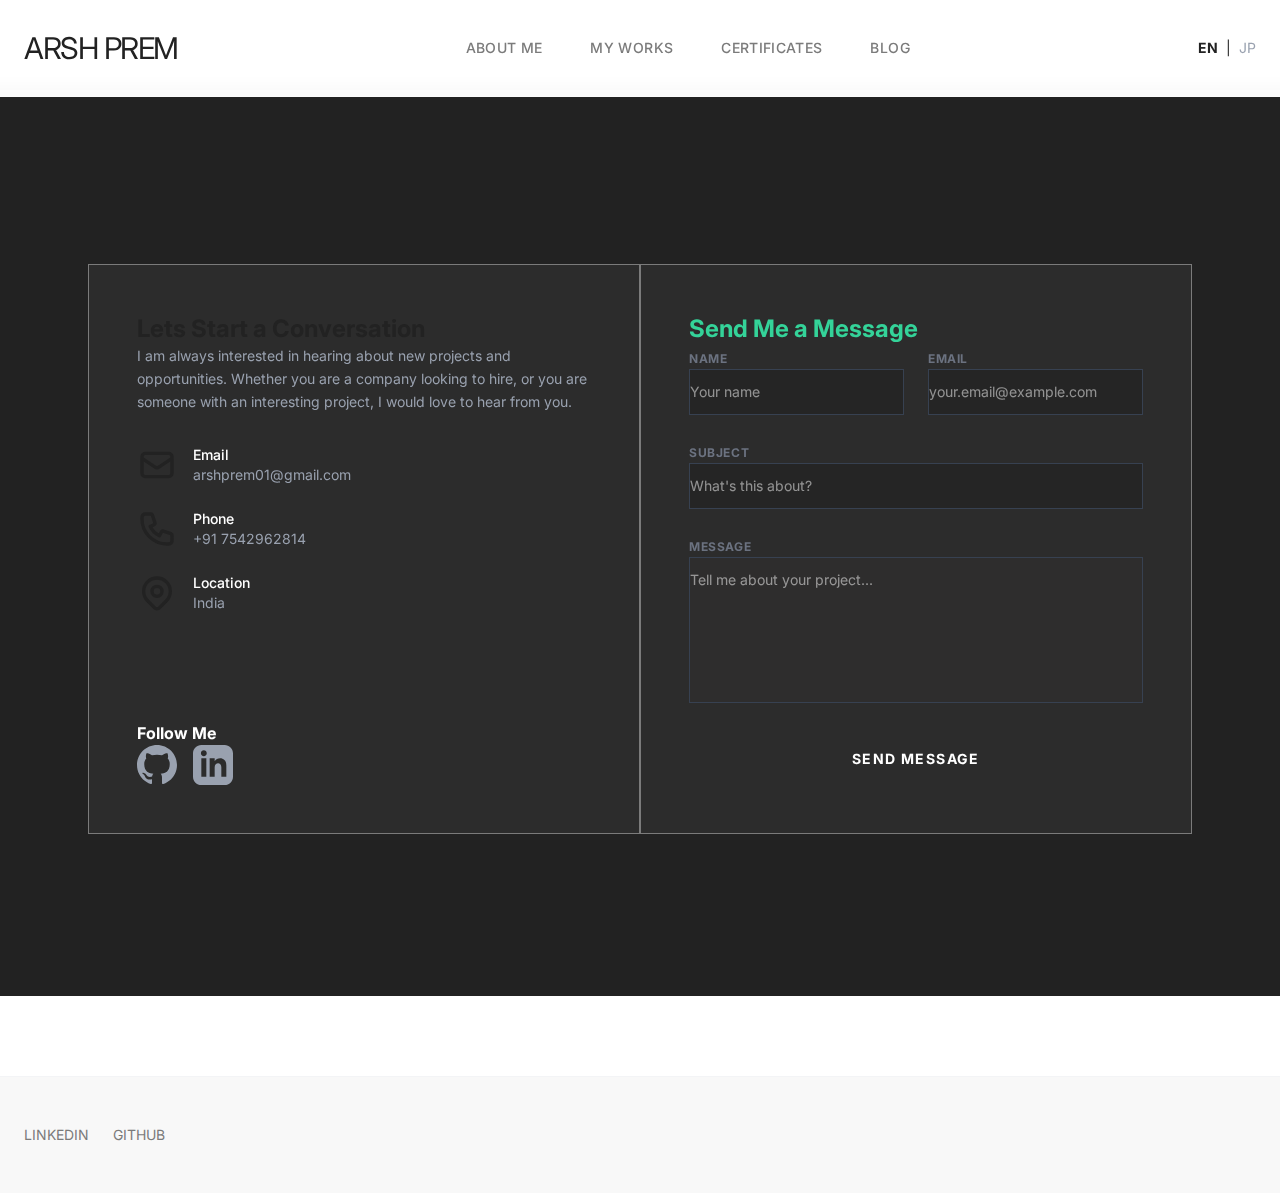
<file: contact.html>
<!DOCTYPE html>
<html class="h-full">

<head>
  <title>Arsh | CS Portfolio</title>
  <meta charset="UTF-8">
  <meta name="viewport" content="width=device-width,initial-scale=1">
  <meta name="apple-mobile-web-app-capable" content="yes">
  <meta name="application-name" content="Myweb">
  <meta name="mobile-web-app-capable" content="yes">
  <meta name="csrf-param" content="authenticity_token" />
  <meta name="csrf-token"
    content="8jrT3v1yqSKJMcxIaLaNqXNWM_MofvCb-upyJh8XhT7RvXlIWB1kuZN0hr1MxVIfDmYGFvHY2cSSQz95ptt2cA" />


  <link rel="preconnect" href="https://fonts.googleapis.com">
  <link rel="preconnect" href="https://fonts.gstatic.com" crossorigin>
  <link
    href="https://fonts.googleapis.com/css2?family=Inter:wght@100;200;300;400;500;600&family=Outfit:wght@300;400;500;600;700&display=swap"
    rel="stylesheet">




  <link rel="icon" href="images/icon.png" type="image/png">
  <link rel="icon" href="images/icon.svg" type="image/svg+xml">
  <link rel="apple-touch-icon" href="images/icon.png">

  <link rel="stylesheet" href="assets/application-8b441ae0.css" data-turbo-track="reload" />
  <link rel="stylesheet" href="assets/tailwind-ab1cb9a8.css" data-turbo-track="reload" />
  <script type="importmap" data-turbo-track="reload">{
  "imports": {
    "application": "assets/application-bfcdf840.js",
    "@hotwired/turbo-rails": "assets/turbo.min-ad2c7b86.js",
    "@hotwired/stimulus": "assets/stimulus.min-4b1e420e.js",
    "@hotwired/stimulus-loading": "assets/stimulus-loading-1fc53fe7.js",
    "controllers/application": "assets/controllers/application-3affb389.js",
    "controllers/hello_controller": "assets/controllers/hello_controller-708796bd.js",
    "controllers": "assets/controllers/index-ee64e1f1.js"
  }
}</script>
  <link rel="modulepreload" href="assets/application-bfcdf840.js">
  <link rel="modulepreload" href="assets/turbo.min-ad2c7b86.js">
  <link rel="modulepreload" href="assets/stimulus.min-4b1e420e.js">
  <link rel="modulepreload" href="assets/stimulus-loading-1fc53fe7.js">
  <link rel="modulepreload" href="assets/controllers/application-3affb389.js">
  <link rel="modulepreload" href="assets/controllers/hello_controller-708796bd.js">
  <link rel="modulepreload" href="assets/controllers/index-ee64e1f1.js">
  <script type="module">import "application"</script>
  <script src="assets/js/translations.js"></script>
  <script src="assets/js/animations.js" defer></script>
</head>

<body class="h-full anti-aliased selection:bg-primary selection:text-white overflow-x-hidden">
  <!-- Navigation -->
  <nav class="fixed top-0 left-0 right-0 z-50 minimal-nav transition-all duration-300 glass">
    <div class="container mx-auto px-6 h-24 flex items-center justify-between">
      <!-- Logo -->
      <a class="flex items-center gap-2 group" href="index.html">
        <span class="text-3xl font-black tracking-tighter group-hover:opacity-70 transition-opacity">ARSH PREM</span>
      </a>
      <div class="hidden md:flex items-center space-x-12">
        <a class="text-secondary hover:text-primary transition-colors text-sm font-medium tracking-wide uppercase"
          href="about.html" data-i18n="nav.about">About Me</a>
        <a class="text-secondary hover:text-primary transition-colors text-sm font-medium tracking-wide uppercase"
          href="projects.html" data-i18n="nav.works">MY WORKs</a>
        <a class="text-secondary hover:text-primary transition-colors text-sm font-medium tracking-wide uppercase"
          href="certificates.html" data-i18n="nav.certs">Certificates</a>
        <a class="text-secondary hover:text-primary transition-colors text-sm font-medium tracking-wide uppercase"
          href="blog.html" data-i18n="nav.blog">Blog</a>
      </div>

      <div class="flex items-center gap-4">
        <!-- Language Toggle -->
        <div class="flex items-center gap-2 text-sm">
          <button onclick="setLanguage('en')" class="lang-btn hover:text-primary transition-colors"
            data-lang="en">EN</button>
          <span class="text-gray-300">|</span>
          <button onclick="setLanguage('jp')" class="lang-btn hover:text-primary transition-colors text-gray-400"
            data-lang="jp">JP</button>
        </div>

        <!-- Mobile Menu Button -->
        <button id="mobile-menu-btn" class="md:hidden text-primary p-2">
          <svg xmlns="http://www.w3.org/2000/svg" class="h-6 w-6" fill="none" viewBox="0 0 24 24" stroke="currentColor">
            <path stroke-linecap="round" stroke-linejoin="round" stroke-width="2" d="M4 6h16M4 12h16M4 18h16" />
          </svg>
        </button>
      </div>
    </div>

    <!-- Mobile Menu Overlay -->
    <div id="mobile-menu" style="background-color: white;"
      class="hidden md:hidden absolute top-24 left-0 w-full bg-white border-b border-gray-100 p-6 flex flex-col space-y-4 shadow-lg z-50">
      <a class="text-secondary hover:text-primary transition-colors text-sm font-medium tracking-wide uppercase"
        href="about.html" data-i18n="nav.about">About Me</a>
      <a class="text-secondary hover:text-primary transition-colors text-sm font-medium tracking-wide uppercase"
        href="projects.html" data-i18n="nav.works">My Works</a>
      <a class="text-secondary hover:text-primary transition-colors text-sm font-medium tracking-wide uppercase"
        href="certificates.html" data-i18n="nav.certs">Certificates</a>
      <a class="text-secondary hover:text-primary transition-colors text-sm font-medium tracking-wide uppercase"
        href="blog.html" data-i18n="nav.blog">Blog</a>
    </div>
  </nav>

  <main class="pt-24 min-h-screen">
    <!-- BEGIN app/views/pages/contact.html.erb
-->
    <div class="min-h-screen py-20 bg-primary text-gray-300" style="background-color: #222222;">
      <div class="container mx-auto px-6 max-w-6xl">
        <!-- Header -->
        <div class="text-center mb-16 space-y-4">
          <h1 class="text-5xl font-bold text-white tracking-tight slide-up" style="color: white;"
            data-i18n="contact.title">
            Get In <span
              class="text-transparent bg-clip-text bg-gradient-to-r from-cyan-400 to-emerald-400 animate-gradient"
              style="background: linear-gradient(to right, #22d3ee, #34d399, #22d3ee); background-size: 200% auto; -webkit-background-clip: text; background-clip: text; color: transparent;">Touch</span>
          </h1>
          <p class="text-gray-400 max-w-xl mx-auto slide-up slide-up-delay-1" style="color: #9ca3af;"
            data-i18n="contact.desc">
            Have a project in mind? Let us discuss how we can work together to bring your ideas to life.
          </p>
        </div>

        <div class="grid grid-cols-1 lg:grid-cols-2 gap-8">
          <!-- Left Card: Contact Info -->
          <div
            class="bg-gray-800 rounded-3xl p-8 md:p-12 border border-secondary flex flex-col justify-between animate-on-scroll"
            style="background-color: #2c2c2c; border-color: #7B7B7B;">
            <div class="space-y-8">
              <div>
                <h2 class="text-2xl font-bold text-emerald-400 mb-4">Lets Start a Conversation</h2>
                <p class="text-gray-400 leading-relaxed text-sm">
                  I am always interested in hearing about new projects and opportunities. Whether you are a company
                  looking to hire, or you are someone with an interesting project, I would love to hear from you.
                </p>
              </div>

              <div class="space-y-6">
                <!-- Email -->
                <div class="flex items-start gap-4">
                  <div
                    class="w-10 h-10 rounded-full bg-cyan-500/10 flex items-center justify-center flex-shrink-0 text-cyan-400">
                    <svg xmlns="http://www.w3.org/2000/svg" class="h-5 w-5" fill="none" viewBox="0 0 24 24"
                      stroke="currentColor">
                      <path stroke-linecap="round" stroke-linejoin="round" stroke-width="2"
                        d="M3 8l7.89 5.26a2 2 0 002.22 0L21 8M5 19h14a2 2 0 002-2V7a2 2 0 00-2-2H5a2 2 0 00-2 2v10a2 2 0 002 2z" />
                    </svg>
                  </div>
                  <div>
                    <h3 class="text-white font-medium text-sm">Email</h3>
                    <p class="text-gray-400 text-sm">arshprem01@gmail.com</p>
                  </div>
                </div>

                <!-- Phone -->
                <div class="flex items-start gap-4">
                  <div
                    class="w-10 h-10 rounded-full bg-cyan-500/10 flex items-center justify-center flex-shrink-0 text-cyan-400">
                    <svg xmlns="http://www.w3.org/2000/svg" class="h-5 w-5" fill="none" viewBox="0 0 24 24"
                      stroke="currentColor">
                      <path stroke-linecap="round" stroke-linejoin="round" stroke-width="2"
                        d="M3 5a2 2 0 012-2h3.28a1 1 0 01.948.684l1.498 4.493a1 1 0 01-.502 1.21l-2.257 1.13a11.042 11.042 0 005.516 5.516l1.13-2.257a1 1 0 011.21-.502l4.493 1.498a1 1 0 01.684.949V19a2 2 0 01-2 2h-1C9.716 21 3 14.284 3 6V5z" />
                    </svg>
                  </div>
                  <div>
                    <h3 class="text-white font-medium text-sm">Phone</h3>
                    <p class="text-gray-400 text-sm">+91 7542962814</p>
                  </div>
                </div>

                <!-- Location -->
                <div class="flex items-start gap-4">
                  <div
                    class="w-10 h-10 rounded-full bg-cyan-500/10 flex items-center justify-center flex-shrink-0 text-cyan-400">
                    <svg xmlns="http://www.w3.org/2000/svg" class="h-5 w-5" fill="none" viewBox="0 0 24 24"
                      stroke="currentColor">
                      <path stroke-linecap="round" stroke-linejoin="round" stroke-width="2"
                        d="M17.657 16.657L13.414 20.9a1.998 1.998 0 01-2.827 0l-4.244-4.243a8 8 0 1111.314 0z" />
                      <path stroke-linecap="round" stroke-linejoin="round" stroke-width="2"
                        d="M15 11a3 3 0 11-6 0 3 3 0 016 0z" />
                    </svg>
                  </div>
                  <div>
                    <h3 class="text-white font-medium text-sm">Location</h3>
                    <p class="text-gray-400 text-sm">India</p>
                  </div>
                </div>
              </div>
            </div>

            <div class="mt-12">
              <h3 class="text-white font-bold mb-4">Follow Me</h3>
              <div class="flex gap-4">
                <a href="https://github.com/arshprem01" target="_blank"
                  class="w-10 h-10 rounded-full bg-[#252525] flex items-center justify-center hover:bg-cyan-500 hover:text-white transition-all text-gray-400">
                  <svg xmlns="http://www.w3.org/2000/svg" class="h-5 w-5" fill="currentColor" viewBox="0 0 24 24">
                    <path
                      d="M12 0c-6.626 0-12 5.373-12 12 0 5.302 3.438 9.8 8.207 11.387.599.111.793-.261.793-.577v-2.234c-3.338.726-4.033-1.416-4.033-1.416-.546-1.387-1.333-1.756-1.333-1.756-1.089-.745.083-.729.083-.729 1.205.084 1.839 1.237 1.839 1.237 1.07 1.834 2.807 1.304 3.492.997.107-.775.418-1.305.762-1.604-2.665-.305-5.467-1.334-5.467-5.931 0-1.311.469-2.381 1.236-3.221-.124-.303-.535-1.524.117-3.176 0 0 1.008-.322 3.301 1.23.957-.266 1.983-.399 3.003-.404 1.02.005 2.047.138 3.006.404 2.291-1.552 3.297-1.23 3.297-1.23.653 1.653.242 2.874.118 3.176.77.84 1.235 1.911 1.235 3.221 0 4.609-2.807 5.624-5.479 5.921.43.372.823 1.102.823 2.222v3.293c0 .319.192.694.801.576 4.765-1.589 8.199-6.086 8.199-11.386 0-6.627-5.373-12-12-12z" />
                  </svg>
                </a>
                <a href="https://www.linkedin.com/in/arsh-prem-0606542b7" target="_blank"
                  class="w-10 h-10 rounded-full bg-[#252525] flex items-center justify-center hover:bg-cyan-500 hover:text-white transition-all text-gray-400">
                  <svg xmlns="http://www.w3.org/2000/svg" class="h-5 w-5" fill="currentColor" viewBox="0 0 24 24">
                    <path
                      d="M19 0h-14c-2.761 0-5 2.239-5 5v14c0 2.761 2.239 5 5 5h14c2.762 0 5-2.239 5-5v-14c0-2.761-2.238-5-5-5zm-11 19h-3v-11h3v11zm-1.5-12.268c-.966 0-1.75-.79-1.75-1.764s.784-1.764 1.75-1.764 1.75.79 1.75 1.764-.783 1.764-1.75 1.764zm13.5 12.268h-3v-5.604c0-3.368-4-3.113-4 0v5.604h-3v-11h3v1.765c1.396-2.586 7-2.777 7 2.476v6.759z" />
                  </svg>
                </a>
              </div>
            </div>
          </div>

          <!-- Right Card: Form -->
          <div class="bg-gray-800 rounded-3xl p-8 md:p-12 border border-secondary animate-on-scroll"
            style="background-color: #2c2c2c; border-color: #7B7B7B;">
            <h2 class="text-2xl font-bold text-emerald-400 mb-8" style="color: #34d399;">Send Me a Message</h2>

            <form class="space-y-6" id="contact-form" onsubmit="handleContactSubmit(event)">

              <div class="grid grid-cols-1 md:grid-cols-2 gap-6">
                <div class="space-y-2">
                  <label class="text-xs font-bold uppercase tracking-wider text-gray-500" style="color: #6b7280;"
                    for="name" data-i18n="contact.form.name">Name *</label>
                  <input
                    class="w-full bg-[#252525] border border-gray-700 rounded-lg px-4 py-3 text-white focus:outline-none focus:border-emerald-500 focus:ring-1 focus:ring-emerald-500 transition-colors placeholder-gray-600 text-sm"
                    style="background-color: #252525; border-color: #374151; color: white;" placeholder="Your name"
                    required="required" type="text" name="name" id="name" />
                </div>
                <div class="space-y-2">
                  <label class="text-xs font-bold uppercase tracking-wider text-gray-500" style="color: #6b7280;"
                    for="email" data-i18n="contact.form.email">Email *</label>
                  <input
                    class="w-full bg-[#252525] border border-gray-700 rounded-lg px-4 py-3 text-white focus:outline-none focus:border-emerald-500 focus:ring-1 focus:ring-emerald-500 transition-colors placeholder-gray-600 text-sm"
                    style="background-color: #252525; border-color: #374151; color: white;"
                    placeholder="your.email@example.com" required="required" type="email" name="email" id="email" />
                </div>
              </div>

              <div class="space-y-2">
                <label class="text-xs font-bold uppercase tracking-wider text-gray-500" style="color: #6b7280;"
                  for="subject" data-i18n="contact.form.subject">Subject *</label>
                <input
                  class="w-full bg-[#252525] border border-gray-700 rounded-lg px-4 py-3 text-white focus:outline-none focus:border-emerald-500 focus:ring-1 focus:ring-emerald-500 transition-colors placeholder-gray-600 text-sm"
                  style="background-color: #252525; border-color: #374151; color: white;"
                  placeholder="What&#39;s this about?" required="required" type="text" name="subject" id="subject" />
              </div>

              <div class="space-y-2">
                <label class="text-xs font-bold uppercase tracking-wider text-gray-500" style="color: #6b7280;"
                  for="message" data-i18n="contact.form.message">Message *</label>
                <textarea rows="6"
                  class="w-full bg-[#252525] border border-gray-700 rounded-lg px-4 py-3 text-white focus:outline-none focus:border-emerald-500 focus:ring-1 focus:ring-emerald-500 transition-colors placeholder-gray-600 text-sm resize-none"
                  style="background-color: #2e2d2d; border-color: #374151; color: white;"
                  placeholder="Tell me about your project..." required="required" name="message" id="message">
</textarea>
              </div>

              <input type="submit" value="Send Message" data-i18n="contact.form.send"
                class="w-full py-4 bg-gradient-to-r from-blue-600 to-emerald-500 text-white font-bold uppercase tracking-widest text-sm rounded-lg hover:shadow-lg hover:shadow-emerald-500/20 transition-all transform hover:-translate-y-1 cursor-pointer" />
            </form>
          </div>
        </div>
      </div>
    </div>
    <!-- END app/views/pages/contact.html.erb -->
  </main>

  <footer class="border-t border-gray-100 py-12 mt-20 bg-tertiary">
    <div class="container mx-auto px-6 flex flex-col md:flex-row justify-between items-center gap-6">

      <div class="flex gap-6">
        <a href="https://www.linkedin.com/in/arsh-prem-0606542b7" target="_blank"
          class="text-secondary hover:text-primary transition-colors text-sm uppercase">LinkedIn</a>
        <a href="https://github.com/arshprem01" target="_blank"
          class="text-secondary hover:text-primary transition-colors text-sm uppercase">GitHub</a>
      </div>
    </div>
  </footer>
  <script>
    function initMobileMenu() {
      const mobileBtn = document.getElementById('mobile-menu-btn');
      const mobileMenu = document.getElementById('mobile-menu');
      if (mobileBtn && mobileMenu) {
        const newBtn = mobileBtn.cloneNode(true);
        mobileBtn.parentNode.replaceChild(newBtn, mobileBtn);
        newBtn.addEventListener('click', (e) => {
          e.stopPropagation();
          mobileMenu.classList.toggle('hidden');
        });
      }
    }

    function handleContactSubmit(event) {
      event.preventDefault();

      const form = event.target;
      const name = form.elements['name'].value;
      const email = form.elements['email'].value;
      const subject = form.elements['subject'].value;
      const message = form.elements['message'].value;

      const body = `Name: ${name}\nEmail: ${email}\n\nMessage:\n${message}`;

      const mailtoLink = `mailto:arshprem01@gmail.com?subject=${encodeURIComponent(subject)}&body=${encodeURIComponent(body)}`;

      window.location.href = mailtoLink;
    }

    document.addEventListener('DOMContentLoaded', initMobileMenu);
    document.addEventListener('turbo:load', initMobileMenu);
  </script>
</body>

</html>
<!-- END app/views/layouts/application.html.erb -->
</file>
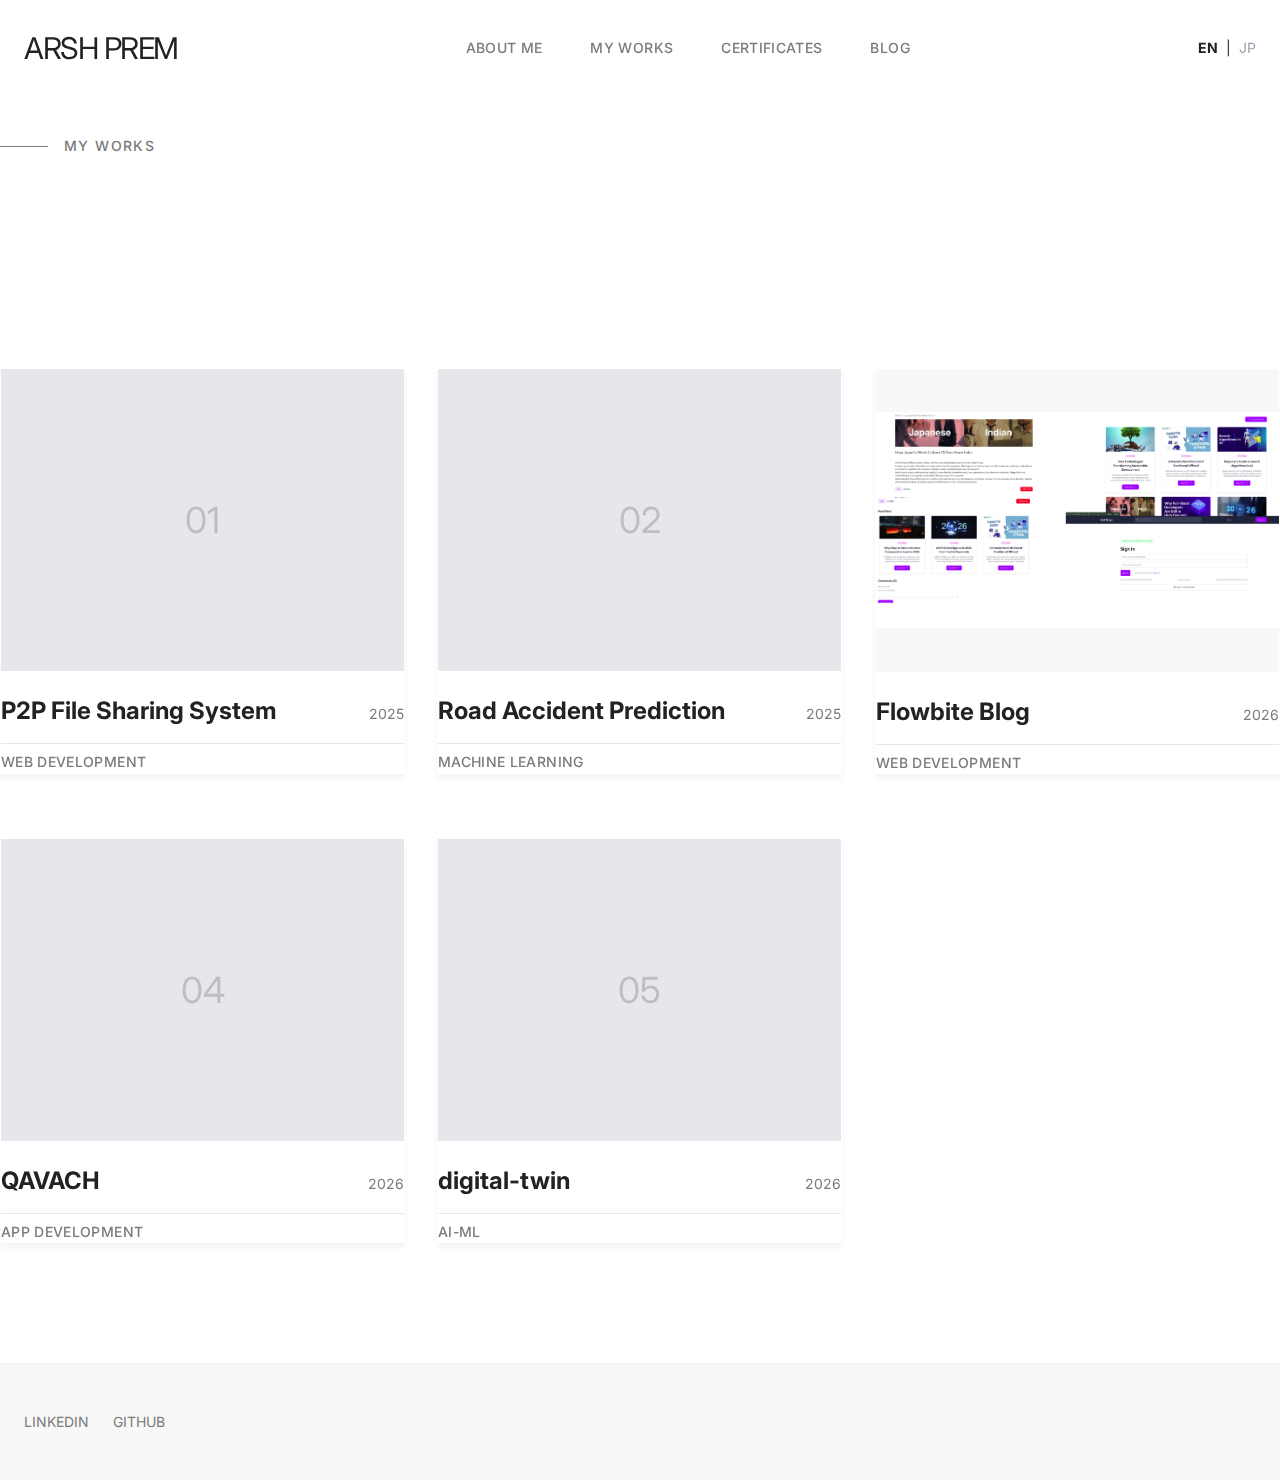
<file: projects.html>
<!DOCTYPE html>
<html class="h-full">

<head>
  <title>Arsh | CS Portfolio</title>
  <meta charset="UTF-8">
  <meta name="viewport" content="width=device-width,initial-scale=1">
  <meta name="apple-mobile-web-app-capable" content="yes">
  <meta name="application-name" content="Myweb">
  <meta name="mobile-web-app-capable" content="yes">
  <meta name="csrf-param" content="authenticity_token" />
  <meta name="csrf-token"
    content="yeI1LGaL_su2Jw6ToCk_ODfBS8om4uGflym2-JARMXvqZZ-6w-QzUKxiRGaEWuCOSvF-L_9EyMD_gPunKd3CNQ" />


  <link rel="preconnect" href="https://fonts.googleapis.com">
  <link rel="preconnect" href="https://fonts.gstatic.com" crossorigin>
  <link
    href="https://fonts.googleapis.com/css2?family=Inter:wght@100;200;300;400;500;600&family=Outfit:wght@300;400;500;600;700&display=swap"
    rel="stylesheet">



  <link rel="icon" href="images/icon.png" type="image/png">
  <link rel="icon" href="images/icon.svg" type="image/svg+xml">
  <link rel="apple-touch-icon" href="images/icon.png">

  <link rel="stylesheet" href="assets/application-8b441ae0.css" data-turbo-track="reload" />
  <link rel="stylesheet" href="assets/tailwind-ab1cb9a8.css" data-turbo-track="reload" />
  <script type="importmap" data-turbo-track="reload">{
  "imports": {
    "application": "assets/application-bfcdf840.js",
    "@hotwired/turbo-rails": "assets/turbo.min-ad2c7b86.js",
    "@hotwired/stimulus": "assets/stimulus.min-4b1e420e.js",
    "@hotwired/stimulus-loading": "assets/stimulus-loading-1fc53fe7.js",
    "controllers/application": "assets/controllers/application-3affb389.js",
    "controllers/hello_controller": "assets/controllers/hello_controller-708796bd.js",
    "controllers": "assets/controllers/index-ee64e1f1.js"
  }
}</script>
  <link rel="modulepreload" href="assets/application-bfcdf840.js">
  <link rel="modulepreload" href="assets/turbo.min-ad2c7b86.js">
  <link rel="modulepreload" href="assets/stimulus.min-4b1e420e.js">
  <link rel="modulepreload" href="assets/stimulus-loading-1fc53fe7.js">
  <link rel="modulepreload" href="assets/controllers/application-3affb389.js">
  <link rel="modulepreload" href="assets/controllers/hello_controller-708796bd.js">
  <link rel="modulepreload" href="assets/controllers/index-ee64e1f1.js">
  <script type="module">import "application"</script>
  <script src="assets/js/translations.js"></script>
  <script src="assets/js/animations.js" defer></script>
</head>

<body class="h-full anti-aliased selection:bg-primary selection:text-white overflow-x-hidden">
  <!-- Navigation -->
  <nav class="fixed top-0 left-0 right-0 z-50 minimal-nav transition-all duration-300 glass">
    <div class="container mx-auto px-6 h-24 flex items-center justify-between">
      <!-- Logo -->
      <a class="flex items-center gap-2 group" href="index.html">
        <span class="text-3xl font-black tracking-tighter group-hover:opacity-70 transition-opacity">ARSH PREM</span>
      </a>
      <div class="hidden md:flex items-center space-x-12">
        <a class="text-secondary hover:text-primary transition-colors text-sm font-medium tracking-wide uppercase"
          href="about.html" data-i18n="nav.about">About Me</a>
        <a class="text-secondary hover:text-primary transition-colors text-sm font-medium tracking-wide uppercase"
          href="projects.html" data-i18n="nav.works">MY WORKs</a>
        <a class="text-secondary hover:text-primary transition-colors text-sm font-medium tracking-wide uppercase"
          href="certificates.html" data-i18n="nav.certs">Certificates</a>
        <a class="text-secondary hover:text-primary transition-colors text-sm font-medium tracking-wide uppercase"
          href="blog.html" data-i18n="nav.blog">Blog</a>
      </div>

      <div class="flex items-center gap-4">
        <!-- Language Toggle -->
        <div class="flex items-center gap-2 text-sm">
          <button onclick="setLanguage('en')" class="lang-btn hover:text-primary transition-colors"
            data-lang="en">EN</button>
          <span class="text-gray-300">|</span>
          <button onclick="setLanguage('jp')" class="lang-btn hover:text-primary transition-colors text-gray-400"
            data-lang="jp">JP</button>
        </div>

        <!-- Mobile Menu Button -->
        <button id="mobile-menu-btn" class="md:hidden text-primary p-2">
          <svg xmlns="http://www.w3.org/2000/svg" class="h-6 w-6" fill="none" viewBox="0 0 24 24" stroke="currentColor">
            <path stroke-linecap="round" stroke-linejoin="round" stroke-width="2" d="M4 6h16M4 12h16M4 18h16" />
          </svg>
        </button>
      </div>
    </div>

    <!-- Mobile Menu Overlay -->
    <div id="mobile-menu" style="background-color: white;"
      class="hidden md:hidden absolute top-24 left-0 w-full bg-white border-b border-gray-100 p-6 flex flex-col space-y-4 shadow-lg z-50">
      <a class="text-secondary hover:text-primary transition-colors text-sm font-medium tracking-wide uppercase"
        href="about.html" data-i18n="nav.about">About Me</a>
      <a class="text-secondary hover:text-primary transition-colors text-sm font-medium tracking-wide uppercase"
        href="projects.html" data-i18n="nav.works">My Works</a>
      <a class="text-secondary hover:text-primary transition-colors text-sm font-medium tracking-wide uppercase"
        href="certificates.html" data-i18n="nav.certs">Certificates</a>
      <a class="text-secondary hover:text-primary transition-colors text-sm font-medium tracking-wide uppercase"
        href="blog.html" data-i18n="nav.blog">Blog</a>
    </div>
  </nav>

  <main class="pt-24 min-h-screen">
    <!-- BEGIN app/views/pages/projects.html.erb
-->
    <div class="space-y-20 py-10">
      <!-- Page Header -->
      <div class="space-y-4 max-w-3xl">
        <div class="flex items-center gap-4 text-secondary fade-in">
          <span class="w-12 h-[1px] bg-secondary"></span>
          <span class="uppercase tracking-widest text-sm font-medium" data-i18n="projects.subheader">My Works</span>
        </div>
        <h1 class="text-5xl md:text-7xl font-bold tracking-tighter text-primary slide-up" data-i18n="projects.title">
          My Works
        </h1>
        <p class="text-secondary text-xl font-light max-w-2xl slide-up slide-up-delay-1" data-i18n="projects.desc">
          A curation of digital products, websites, and experiences I've crafted.
        </p>
      </div>

      <!-- Projects Grid -->
      <div id="projects-container" class="grid grid-cols-1 md:grid-cols-2 lg:grid-cols-3 gap-x-8 gap-y-16">
        <!-- Content will be injected here by JavaScript -->
      </div>
    </div>

    <!-- END app/views/pages/projects.html.erb -->
  </main>

  <footer class="border-t border-gray-100 py-12 mt-20 bg-tertiary">
    <div class="container mx-auto px-6 flex flex-col md:flex-row justify-between items-center gap-6">

      <div class="flex gap-6">
        <a href="https://www.linkedin.com/in/arsh-prem-0606542b7" target="_blank"
          class="text-secondary hover:text-primary transition-colors text-sm uppercase">LinkedIn</a>
        <a href="https://github.com/arshprem01" target="_blank"
          class="text-secondary hover:text-primary transition-colors text-sm uppercase">GitHub</a>
      </div>
    </div>
  </footer>

  <script>
    function initMobileMenu() {
      const mobileBtn = document.getElementById('mobile-menu-btn');
      const mobileMenu = document.getElementById('mobile-menu');
      if (mobileBtn && mobileMenu) {
        const newBtn = mobileBtn.cloneNode(true);
        mobileBtn.parentNode.replaceChild(newBtn, mobileBtn);
        newBtn.addEventListener('click', (e) => {
          e.stopPropagation();
          mobileMenu.classList.toggle('hidden');
        });
      }
    }
    document.addEventListener('DOMContentLoaded', initMobileMenu);
    document.addEventListener('turbo:load', initMobileMenu);

    document.addEventListener('DOMContentLoaded', () => {
      fetch('projects.csv')
        .then(response => response.text())
        .then(data => {
          const container = document.getElementById('projects-container');
          const rows = data.split('\n');
          const headers = rows[0].split(',');

          // Start from index 1 to skip header
          for (let i = 1; i < rows.length; i++) {
            if (rows[i].trim() === '') continue;

            const cols = rows[i].split(',');
            // Map columns based on our CSV structure: Title,Year,Category,Image,Link
            // Note: This simple split might fail if fields contain commas, but for this demo it is sufficient.
            const title = cols[0];
            const year = cols[1];
            const category = cols[2];
            const imageInfo = cols[3];
            const link = cols[4];

            let imageHtml;
            if (imageInfo.includes('.')) {
              // If it has an extension, treat as image URL
              imageHtml = `<img src="${imageInfo}" alt="${title}" class="w-full h-full object-contain group-hover:scale-105 transition-transform duration-500">`;
            } else {
              // Otherwise treat as placeholder text
              imageHtml = `
                  <div class="w-full h-full bg-gray-200 group-hover:bg-gray-300 transition-colors duration-500 relative flex items-center justify-center">
                     <span class="text-4xl opacity-20 group-hover:opacity-40 transition-opacity">${imageInfo}</span>
                  </div>
                `;
            }

            const projectCard = `
                <a href="${link}" target="_blank" class="glass-card tilt-card spotlight p-4 rounded-lg group flex flex-col space-y-6 cursor-pointer block animate-on-scroll">
                  <!-- Project Image -->
                  <div class="aspect-[4/3] bg-tertiary overflow-hidden">
                    ${imageHtml}
                  </div>

                  <div class="space-y-2">
                    <div class="flex justify-between items-baseline border-b border-gray-200 pb-4 group-hover:border-primary transition-colors">
                      <h3 class="text-2xl font-bold text-primary">${title}</h3>
                      <span class="text-sm text-secondary group-hover:text-primary transition-colors">${year}</span>
                    </div>
                    <div class="flex justify-between items-center text-sm">
                       <span class="text-secondary font-medium uppercase tracking-wide">${category}</span>
                       <span class="text-primary font-bold opacity-0 -translate-x-2 group-hover:opacity-100 group-hover:translate-x-0 transition-all duration-300">View Case Study &rarr;</span>
                    </div>
                  </div>
                </a>
              `;

            container.innerHTML += projectCard;
          }
          if (window.initAnimations) window.initAnimations();
        })
        .catch(error => console.error('Error loading CSV:', error));
    });
  </script>
</body>

</html>
</file>
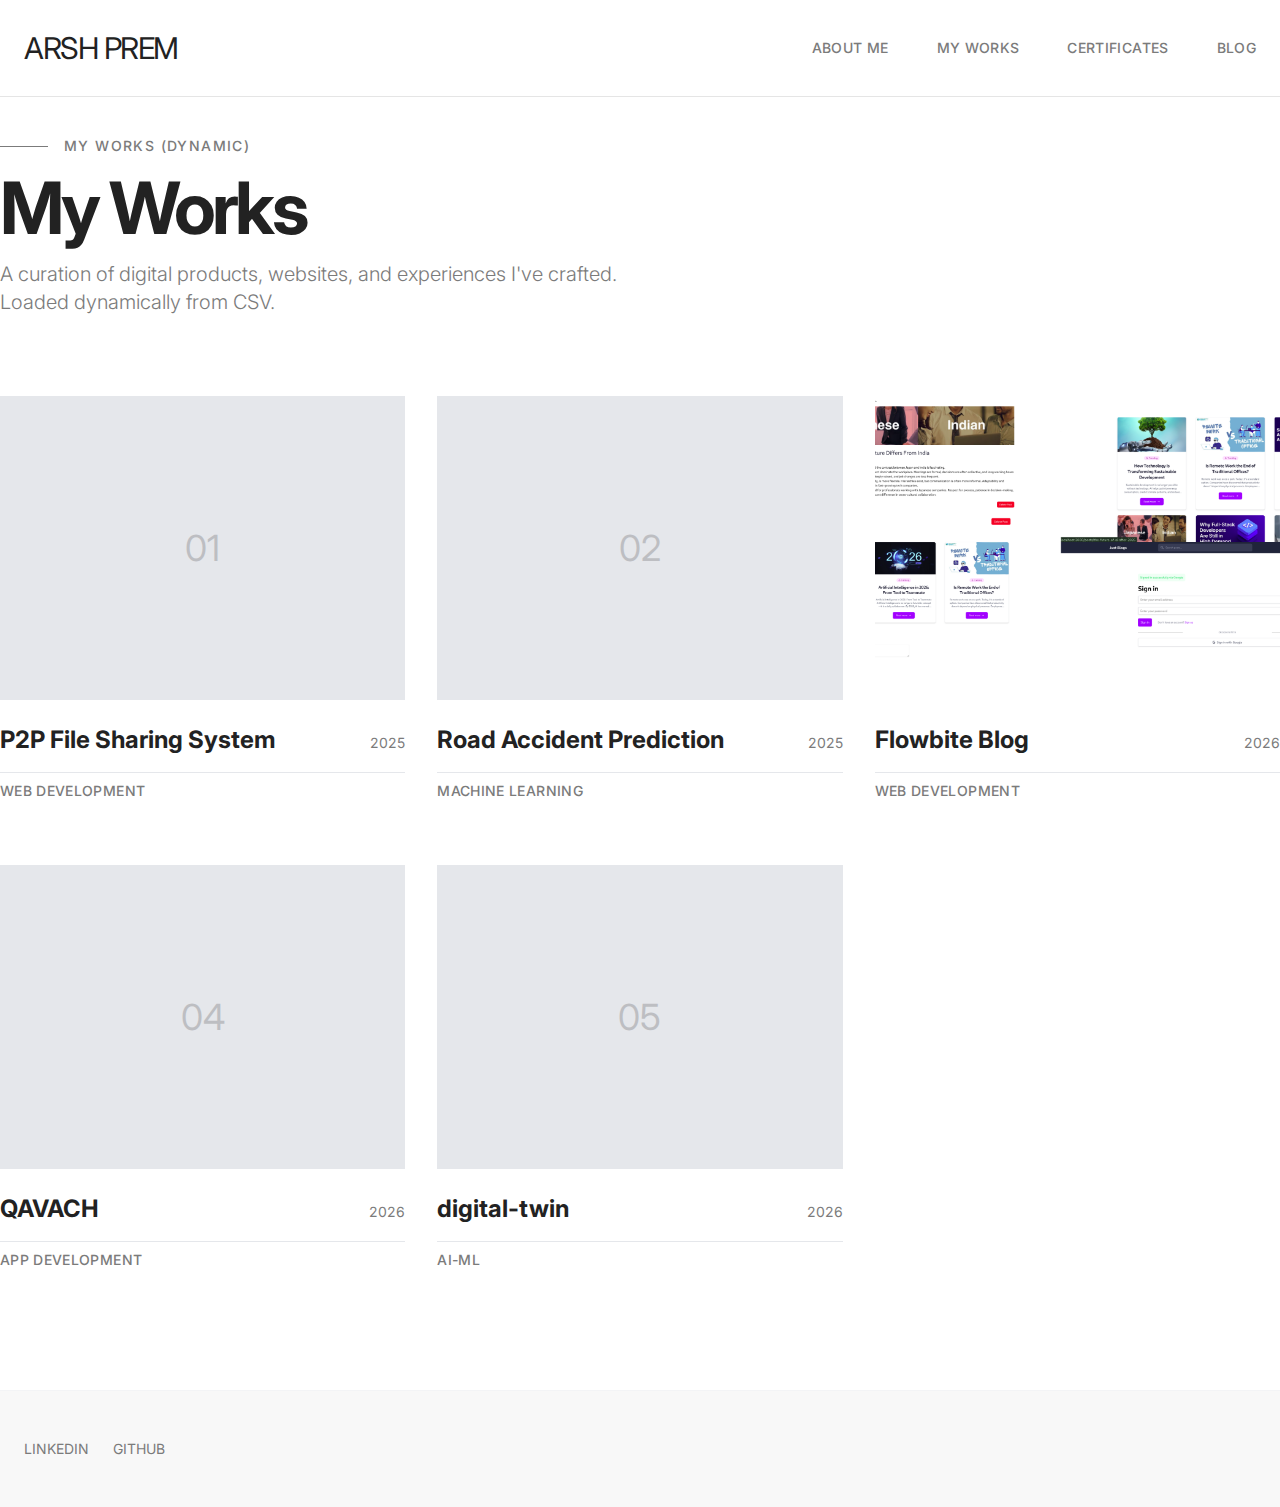
<file: projects_dynamic.html>
<!DOCTYPE html>
<html class="h-full">

<head>
  <title>Arsh | CS Portfolio</title>
  <meta name="viewport" content="width=device-width,initial-scale=1">
  <meta name="apple-mobile-web-app-capable" content="yes">
  <meta name="application-name" content="Myweb">
  <meta name="mobile-web-app-capable" content="yes">
  <meta name="csrf-param" content="authenticity_token" />
  <meta name="csrf-token"
    content="yeI1LGaL_su2Jw6ToCk_ODfBS8om4uGflym2-JARMXvqZZ-6w-QzUKxiRGaEWuCOSvF-L_9EyMD_gPunKd3CNQ" />


  <link rel="preconnect" href="https://fonts.googleapis.com">
  <link rel="preconnect" href="https://fonts.gstatic.com" crossorigin>
  <link
    href="https://fonts.googleapis.com/css2?family=Inter:wght@100;200;300;400;500;600&family=Outfit:wght@300;400;500;600;700&display=swap"
    rel="stylesheet">



  <link rel="icon" href="icon.png" type="image/png">
  <link rel="icon" href="icon.svg" type="image/svg+xml">
  <link rel="apple-touch-icon" href="icon.png">

  <link rel="stylesheet" href="assets/application-8b441ae0.css" data-turbo-track="reload" />
  <link rel="stylesheet" href="assets/tailwind-ab1cb9a8.css" data-turbo-track="reload" />
  <script type="importmap" data-turbo-track="reload">{
  "imports": {
    "application": "/assets/application-bfcdf840.js",
    "@hotwired/turbo-rails": "/assets/turbo.min-ad2c7b86.js",
    "@hotwired/stimulus": "/assets/stimulus.min-4b1e420e.js",
    "@hotwired/stimulus-loading": "/assets/stimulus-loading-1fc53fe7.js",
    "controllers/application": "/assets/controllers/application-3affb389.js",
    "controllers/hello_controller": "/assets/controllers/hello_controller-708796bd.js",
    "controllers": "/assets/controllers/index-ee64e1f1.js"
  }
}</script>
  <link rel="modulepreload" href="assets/application-bfcdf840.js">
  <link rel="modulepreload" href="assets/turbo.min-ad2c7b86.js">
  <link rel="modulepreload" href="assets/stimulus.min-4b1e420e.js">
  <link rel="modulepreload" href="assets/stimulus-loading-1fc53fe7.js">
  <link rel="modulepreload" href="assets/controllers/application-3affb389.js">
  <link rel="modulepreload" href="assets/controllers/hello_controller-708796bd.js">
  <link rel="modulepreload" href="assets/controllers/index-ee64e1f1.js">
  <script type="module">import "application"</script>
</head>

<body class="h-full anti-aliased selection:bg-primary selection:text-white overflow-x-hidden">
  <!-- Navigation -->
  <nav class="fixed top-0 left-0 right-0 z-50 minimal-nav transition-all duration-300" style="background-color: white;">
    <div class="container mx-auto px-6 h-24 flex items-center justify-between">
      <!-- Logo -->
      <a class="flex items-center gap-2 group" href="index.html">
        <span class="text-3xl font-black tracking-tighter group-hover:opacity-70 transition-opacity">ARSH PREM</span>
      </a>
      <div class="hidden md:flex items-center space-x-12">
        <a class="text-secondary hover:text-primary transition-colors text-sm font-medium tracking-wide uppercase"
          href="about.html">About Me</a>
        <a class="text-secondary hover:text-primary transition-colors text-sm font-medium tracking-wide uppercase"
          href="projects.html">MY WORKs</a>
        <a class="text-secondary hover:text-primary transition-colors text-sm font-medium tracking-wide uppercase"
          href="certificates.html">Certificates</a>
        <a class="text-secondary hover:text-primary transition-colors text-sm font-medium tracking-wide uppercase"
          href="blog.html">Blog</a>
      </div>

      <!-- Mobile Menu Button -->
      <button id="mobile-menu-btn" class="md:hidden text-primary p-2">
        <svg xmlns="http://www.w3.org/2000/svg" class="h-6 w-6" fill="none" viewBox="0 0 24 24" stroke="currentColor">
          <path stroke-linecap="round" stroke-linejoin="round" stroke-width="2" d="M4 6h16M4 12h16M4 18h16" />
        </svg>
      </button>
    </div>

    <!-- Mobile Menu Overlay -->
    <div id="mobile-menu" style="background-color: white;"
      class="hidden md:hidden absolute top-24 left-0 w-full bg-white border-b border-gray-100 p-6 flex flex-col space-y-4 shadow-lg z-50">
      <a class="text-secondary hover:text-primary transition-colors text-sm font-medium tracking-wide uppercase"
        href="about.html">About Me</a>
      <a class="text-secondary hover:text-primary transition-colors text-sm font-medium tracking-wide uppercase"
        href="projects.html">My Works</a>
      <a class="text-secondary hover:text-primary transition-colors text-sm font-medium tracking-wide uppercase"
        href="certificates.html">Certificates</a>
      <a class="text-secondary hover:text-primary transition-colors text-sm font-medium tracking-wide uppercase"
        href="blog.html">Blog</a>
    </div>
  </nav>

  <main class="pt-24 min-h-screen">
    <!-- BEGIN app/views/pages/projects.html.erb
-->
    <div class="space-y-20 py-10">
      <!-- Page Header -->
      <div class="space-y-4 max-w-3xl">
        <div class="flex items-center gap-4 text-secondary">
          <span class="w-12 h-[1px] bg-secondary"></span>
          <span class="uppercase tracking-widest text-sm font-medium">My Works (Dynamic)</span>
        </div>
        <h1 class="text-5xl md:text-7xl font-bold tracking-tighter text-primary">
          My Works
        </h1>
        <p class="text-secondary text-xl font-light max-w-2xl">
          A curation of digital products, websites, and experiences I've crafted. Loaded dynamically from CSV.
        </p>
      </div>

      <!-- Projects Grid -->
      <div id="projects-container" class="grid grid-cols-1 md:grid-cols-2 lg:grid-cols-3 gap-x-8 gap-y-16">
        <!-- Content will be injected here by JavaScript -->
      </div>
    </div>

    <!-- END app/views/pages/projects.html.erb -->
  </main>

  <footer class="border-t border-gray-100 py-12 mt-20 bg-tertiary">
    <div class="container mx-auto px-6 flex flex-col md:flex-row justify-between items-center gap-6">

      <div class="flex gap-6">
        <a href="https://www.linkedin.com/in/arsh-prem-0606542b7" target="_blank"
          class="text-secondary hover:text-primary transition-colors text-sm uppercase">LinkedIn</a>
        <a href="https://github.com/arshprem01" target="_blank"
          class="text-secondary hover:text-primary transition-colors text-sm uppercase">GitHub</a>
      </div>
    </div>
  </footer>

  <script>
    function initMobileMenu() {
      const mobileBtn = document.getElementById('mobile-menu-btn');
      const mobileMenu = document.getElementById('mobile-menu');
      if (mobileBtn && mobileMenu) {
        const newBtn = mobileBtn.cloneNode(true);
        mobileBtn.parentNode.replaceChild(newBtn, mobileBtn);
        newBtn.addEventListener('click', (e) => {
          e.stopPropagation();
          mobileMenu.classList.toggle('hidden');
        });
      }
    }
    document.addEventListener('DOMContentLoaded', initMobileMenu);
    document.addEventListener('turbo:load', initMobileMenu);

    document.addEventListener('DOMContentLoaded', () => {
      fetch('projects.csv')
        .then(response => response.text())
        .then(data => {
          const container = document.getElementById('projects-container');
          const rows = data.split('\n');
          const headers = rows[0].split(',');

          // Start from index 1 to skip header
          for (let i = 1; i < rows.length; i++) {
            if (rows[i].trim() === '') continue;

            const cols = rows[i].split(',');
            // Map columns based on our CSV structure: Title,Year,Category,Image,Link
            // Note: This simple split might fail if fields contain commas, but for this demo it is sufficient.
            const title = cols[0];
            const year = cols[1];
            const category = cols[2];
            const imageInfo = cols[3];
            const link = cols[4];

            let imageHtml;
            if (imageInfo.includes('.')) {
              // If it has an extension, treat as image URL
              imageHtml = `<img src="${imageInfo}" alt="${title}" class="w-full h-full object-cover group-hover:scale-105 transition-transform duration-500">`;
            } else {
              // Otherwise treat as placeholder text
              imageHtml = `
                  <div class="w-full h-full bg-gray-200 group-hover:bg-gray-300 transition-colors duration-500 relative flex items-center justify-center">
                     <span class="text-4xl opacity-20 group-hover:opacity-40 transition-opacity">${imageInfo}</span>
                  </div>
                `;
            }

            const projectCard = `
                <div class="group flex flex-col space-y-6 cursor-pointer">
                  <!-- Project Image -->
                  <div class="aspect-[4/3] bg-tertiary overflow-hidden">
                    ${imageHtml}
                  </div>

                  <div class="space-y-2">
                    <div class="flex justify-between items-baseline border-b border-gray-200 pb-4 group-hover:border-primary transition-colors">
                      <h3 class="text-2xl font-bold text-primary">${title}</h3>
                      <span class="text-sm text-secondary group-hover:text-primary transition-colors">${year}</span>
                    </div>
                    <div class="flex justify-between items-center text-sm">
                       <span class="text-secondary font-medium uppercase tracking-wide">${category}</span>
                       <span class="text-primary font-bold opacity-0 -translate-x-2 group-hover:opacity-100 group-hover:translate-x-0 transition-all duration-300">View Case Study &rarr;</span>
                    </div>
                  </div>
                </div>
              `;

            container.innerHTML += projectCard;
          }
        })
        .catch(error => console.error('Error loading CSV:', error));
    });
  </script>
</body>

</html>
</file>
<file: assets/application-8b441ae0.css>
/*
 * This is a manifest file that'll be compiled into application.css.
 *
 * With Propshaft, assets are served efficiently without preprocessing steps. You can still include
 * application-wide styles in this file, but keep in mind that CSS precedence will follow the standard
 * cascading order, meaning styles declared later in the document or manifest will override earlier ones,
 * depending on specificity.
 *
 * Consider organizing styles into separate files for maintainability.
 */

/* Animations & New UI Styles */

:root {
  --primary-color: #000;
  /* Define main colors if not already defined elsewhere */
}

/* Keyframes */
@keyframes fadeIn {
  from {
    opacity: 0;
  }

  to {
    opacity: 1;
  }
}

@keyframes slideUp {
  from {
    opacity: 0;
    transform: translateY(30px);
  }

  to {
    opacity: 1;
    transform: translateY(0);
  }
}

@keyframes slideInRight {
  from {
    opacity: 0;
    transform: translateX(-30px);
  }

  to {
    opacity: 1;
    transform: translateX(0);
  }
}

@keyframes scaleIn {
  from {
    opacity: 0;
    transform: scale(0.9);
  }

  to {
    opacity: 1;
    transform: scale(1);
  }
}

/* Animation Utility Classes */
.animate-on-scroll {
  opacity: 0;
  transform: translateY(20px);
  transition: opacity 0.6s ease-out, transform 0.6s ease-out;
  will-change: opacity, transform;
}

.animate-on-scroll.is-visible {
  opacity: 1;
  transform: translateY(0);
}

/* Stagger Utilities (can be used with nth-child in custom css or manual classes) */
.delay-100 {
  transition-delay: 100ms;
}

.delay-200 {
  transition-delay: 200ms;
}

.delay-300 {
  transition-delay: 300ms;
}

.delay-400 {
  transition-delay: 400ms;
}

.delay-500 {
  transition-delay: 500ms;
}

/* Immediate Animations (on load) */
.fade-in {
  animation: fadeIn 0.8s ease-out forwards;
}

.slide-up {
  opacity: 0;
  animation: slideUp 0.8s ease-out forwards;
}

.slide-up-delay-1 {
  animation-delay: 0.2s;
}

.slide-up-delay-2 {
  animation-delay: 0.4s;
}

.slide-up-delay-3 {
  animation-delay: 0.6s;
}

/* Glassmorphism */
.glass {
  background: rgba(255, 255, 255, 0.7);
  backdrop-filter: blur(10px);
  -webkit-backdrop-filter: blur(10px);
  border-bottom: 1px solid rgba(255, 255, 255, 0.3);
}

.glass-card {
  background: rgba(255, 255, 255, 0.8);
  backdrop-filter: blur(8px);
  border: 1px solid rgba(255, 255, 255, 0.4);
  box-shadow: 0 4px 6px rgba(0, 0, 0, 0.05);
  transition: transform 0.3s ease, box-shadow 0.3s ease;
}


/* Continuous Motion Animations */
@keyframes float {
  0% {
    transform: translateY(0px);
  }

  50% {
    transform: translateY(-15px);
  }

  100% {
    transform: translateY(0px);
  }
}

@keyframes gradientFlow {
  0% {
    background-position: 0% 50%;
  }

  50% {
    background-position: 100% 50%;
  }

  100% {
    background-position: 0% 50%;
  }
}

@keyframes pulse-subtle {
  0% {
    transform: scale(1);
  }

  50% {
    transform: scale(1.05);
  }

  100% {
    transform: scale(1);
  }
}

.animate-float {
  animation: float 6s ease-in-out infinite;
}

.animate-gradient {
  background-size: 200% auto;
  animation: gradientFlow 5s ease infinite;
}

.animate-pulse-slow {
  animation: pulse-subtle 3s ease-in-out infinite;
}

/* --- Premium Animations --- */

/* 3D Tilt & Spotlight */
.tilt-card {
  transform-style: preserve-3d;
  will-change: transform;
  transform: perspective(1000px) rotateX(0deg) rotateY(0deg) scale3d(1, 1, 1);
  transition: transform 0.1s ease;
  /* Fast transition for smooth mouse following */
}

.spotlight {
  position: relative;
  overflow: hidden;
}

.spotlight::before {
  content: '';
  position: absolute;
  top: 0;
  left: 0;
  width: 100%;
  height: 100%;
  background: radial-gradient(800px circle at var(--mouse-x) var(--mouse-y),
      rgba(255, 255, 255, 0.15),
      transparent 40%);
  opacity: 0;
  transition: opacity 0.5s ease;
  pointer-events: none;
  z-index: 2;
}

.spotlight:hover::before {
  opacity: 1;
}

/* Cinematic Text Reveal */
.reveal-text {
  overflow: hidden;
  display: inline-block;
  /* Keep words/letters together */
}

.reveal-char {
  display: inline-block;
  opacity: 0;
  transform: translateY(100%);
  animation: revealUp 0.8s cubic-bezier(0.16, 1, 0.3, 1) forwards;
}

@keyframes revealUp {
  0% {
    opacity: 0;
    transform: translateY(100%) rotate(5deg);
  }

  100% {
    opacity: 1;
    transform: translateY(0) rotate(0deg);
  }
}
</file>
